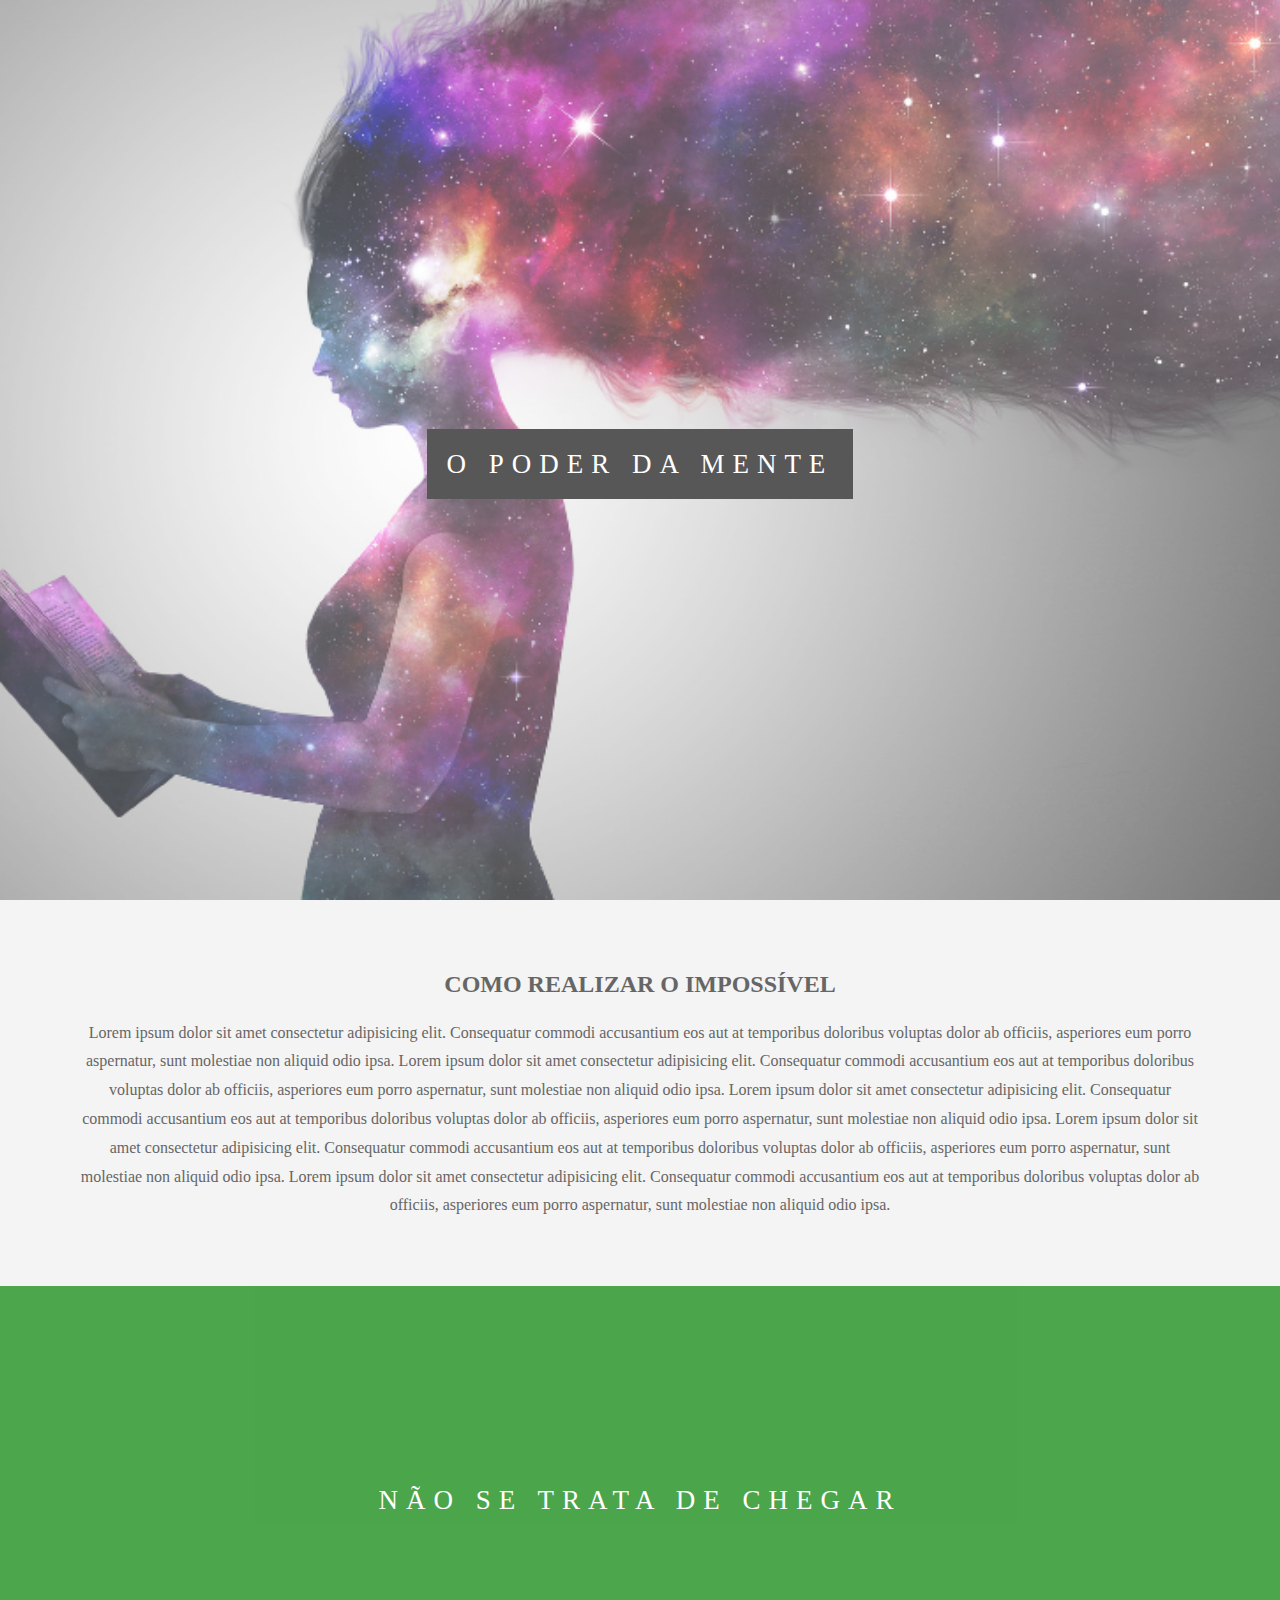
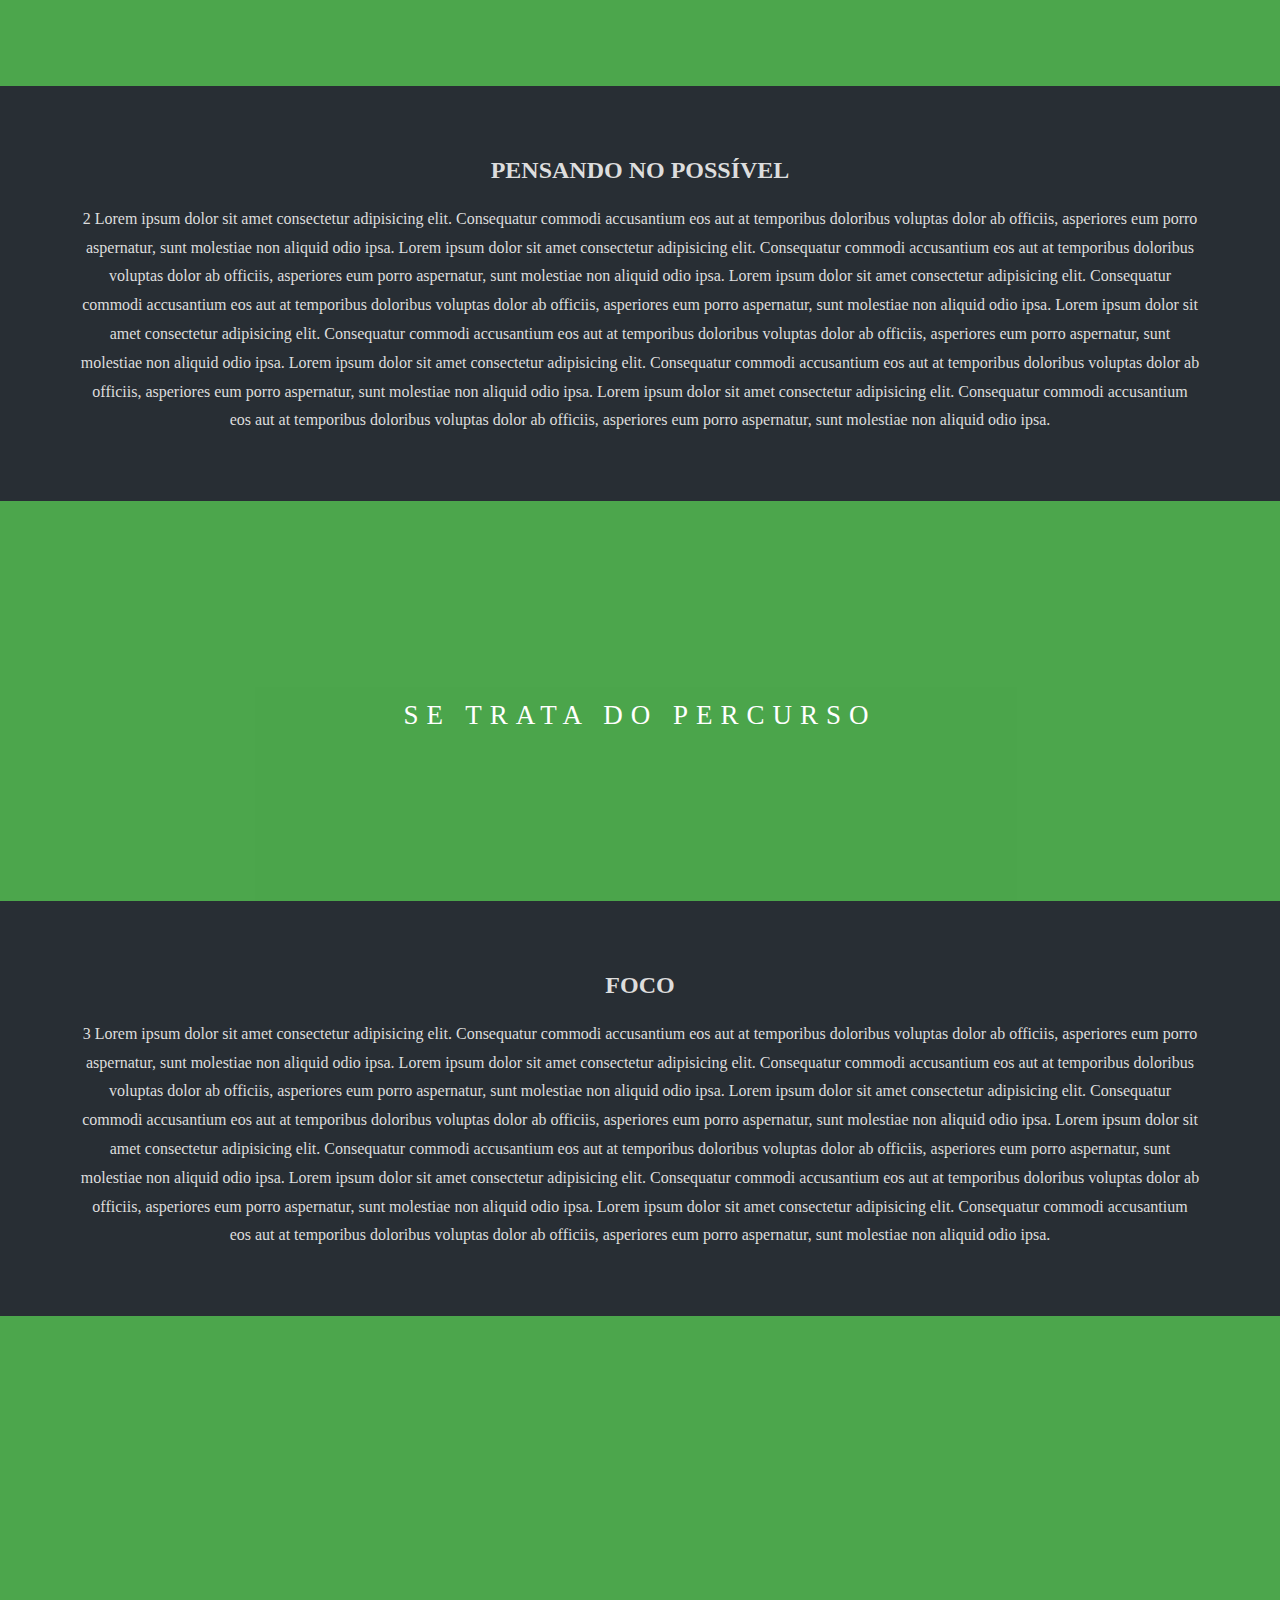
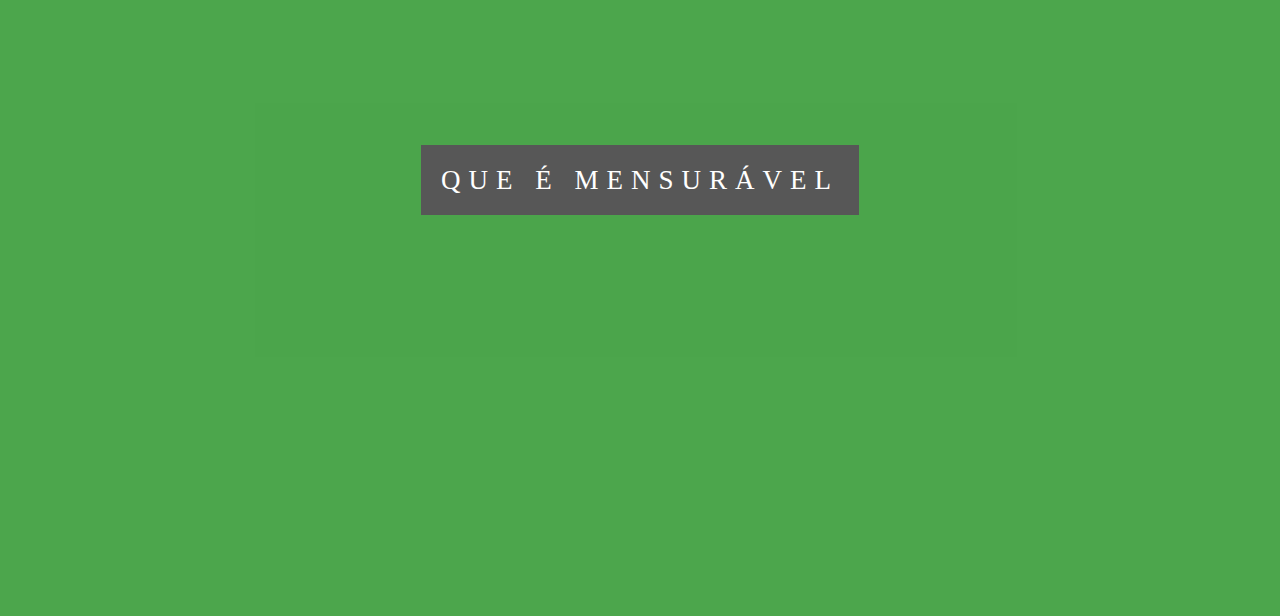
<file: index.html>
<!DOCTYPE html>
<html lang="en">
<head>
    <meta charset="UTF-8">
    <meta http-equiv="X-UA-Compatible" content="IE=edge">
    <meta name="viewport" content="width=device-width, initial-scale=1.0">
    <title>Parallax</title>

    <!-- CSS -->
    <link rel="stylesheet" href="/style.css">

</head>
<body>
   
        <div class="pimg1"> <!-- class="img1" -->
            <div class="ptext">  <!-- class="img-text1" -->
                <span class="border">  <!-- class="bordar" -->
                    O poder da mente
                </span>
                <!-- span  -->
            </div>
        </div>
        
        <section class="section section-light">
            
            <h2>COMO REALIZAR O IMPOSSÍVEL </h2>
            <p>
                Lorem ipsum dolor sit amet consectetur adipisicing elit. Consequatur commodi accusantium eos aut at temporibus doloribus voluptas dolor ab officiis, asperiores eum porro aspernatur, sunt molestiae non aliquid odio ipsa.
                Lorem ipsum dolor sit amet consectetur adipisicing elit. Consequatur commodi accusantium eos aut at temporibus doloribus voluptas dolor ab officiis, asperiores eum porro aspernatur, sunt molestiae non aliquid odio ipsa.
                Lorem ipsum dolor sit amet consectetur adipisicing elit. Consequatur commodi accusantium eos aut at temporibus doloribus voluptas dolor ab officiis, asperiores eum porro aspernatur, sunt molestiae non aliquid odio ipsa.
                Lorem ipsum dolor sit amet consectetur adipisicing elit. Consequatur commodi accusantium eos aut at temporibus doloribus voluptas dolor ab officiis, asperiores eum porro aspernatur, sunt molestiae non aliquid odio ipsa.
                Lorem ipsum dolor sit amet consectetur adipisicing elit. Consequatur commodi accusantium eos aut at temporibus doloribus voluptas dolor ab officiis, asperiores eum porro aspernatur, sunt molestiae non aliquid odio ipsa.
            </p>    
        </section>

        <div class="pimg2"> <!-- class="img1" -->
            <div class="ptext">  <!-- class="img-text1" -->
                <span class="border trans">  <!-- class="bordar" -->
                    NÃO SE TRATA DE CHEGAR 
                </span>
            </div>
        </div>

        <section class="section section-dark">
            <h2>PENSANDO NO POSSÍVEL</h2>
            <p>
                2 Lorem ipsum dolor sit amet consectetur adipisicing elit. Consequatur commodi accusantium eos aut at temporibus doloribus voluptas dolor ab officiis, asperiores eum porro aspernatur, sunt molestiae non aliquid odio ipsa.
                Lorem ipsum dolor sit amet consectetur adipisicing elit. Consequatur commodi accusantium eos aut at temporibus doloribus voluptas dolor ab officiis, asperiores eum porro aspernatur, sunt molestiae non aliquid odio ipsa.
                Lorem ipsum dolor sit amet consectetur adipisicing elit. Consequatur commodi accusantium eos aut at temporibus doloribus voluptas dolor ab officiis, asperiores eum porro aspernatur, sunt molestiae non aliquid odio ipsa.
                Lorem ipsum dolor sit amet consectetur adipisicing elit. Consequatur commodi accusantium eos aut at temporibus doloribus voluptas dolor ab officiis, asperiores eum porro aspernatur, sunt molestiae non aliquid odio ipsa.
                Lorem ipsum dolor sit amet consectetur adipisicing elit. Consequatur commodi accusantium eos aut at temporibus doloribus voluptas dolor ab officiis, asperiores eum porro aspernatur, sunt molestiae non aliquid odio ipsa.
                Lorem ipsum dolor sit amet consectetur adipisicing elit. Consequatur commodi accusantium eos aut at temporibus doloribus voluptas dolor ab officiis, asperiores eum porro aspernatur, sunt molestiae non aliquid odio ipsa.
            </p>    
        </section>

        <div class="pimg3"> <!-- class="img1" -->
            <div class="ptext">  <!-- class="img-text1" -->
                <span class="border trans">  <!-- class="bordar" -->
                    SE TRATA DO PERCURSO 
                </span>
            </div>
        </div>

        <section class="section section-dark">
            <h2>FOCO</h2>
            <p>
                3 Lorem ipsum dolor sit amet consectetur adipisicing elit. Consequatur commodi accusantium eos aut at temporibus doloribus voluptas dolor ab officiis, asperiores eum porro aspernatur, sunt molestiae non aliquid odio ipsa.
                Lorem ipsum dolor sit amet consectetur adipisicing elit. Consequatur commodi accusantium eos aut at temporibus doloribus voluptas dolor ab officiis, asperiores eum porro aspernatur, sunt molestiae non aliquid odio ipsa.
                Lorem ipsum dolor sit amet consectetur adipisicing elit. Consequatur commodi accusantium eos aut at temporibus doloribus voluptas dolor ab officiis, asperiores eum porro aspernatur, sunt molestiae non aliquid odio ipsa.
                Lorem ipsum dolor sit amet consectetur adipisicing elit. Consequatur commodi accusantium eos aut at temporibus doloribus voluptas dolor ab officiis, asperiores eum porro aspernatur, sunt molestiae non aliquid odio ipsa.
                Lorem ipsum dolor sit amet consectetur adipisicing elit. Consequatur commodi accusantium eos aut at temporibus doloribus voluptas dolor ab officiis, asperiores eum porro aspernatur, sunt molestiae non aliquid odio ipsa.
                Lorem ipsum dolor sit amet consectetur adipisicing elit. Consequatur commodi accusantium eos aut at temporibus doloribus voluptas dolor ab officiis, asperiores eum porro aspernatur, sunt molestiae non aliquid odio ipsa.
            </p>    
        </section>

        <div class="pimg1"> <!-- class="img1" -->
            <div class="ptext">  <!-- class="img-text1" -->
                <span class="border">  <!-- class="bordar" -->
                    QUE É MENSURÁVEL 
                </span>
            </div>
        </div>
    
</body>
</html>
</file>
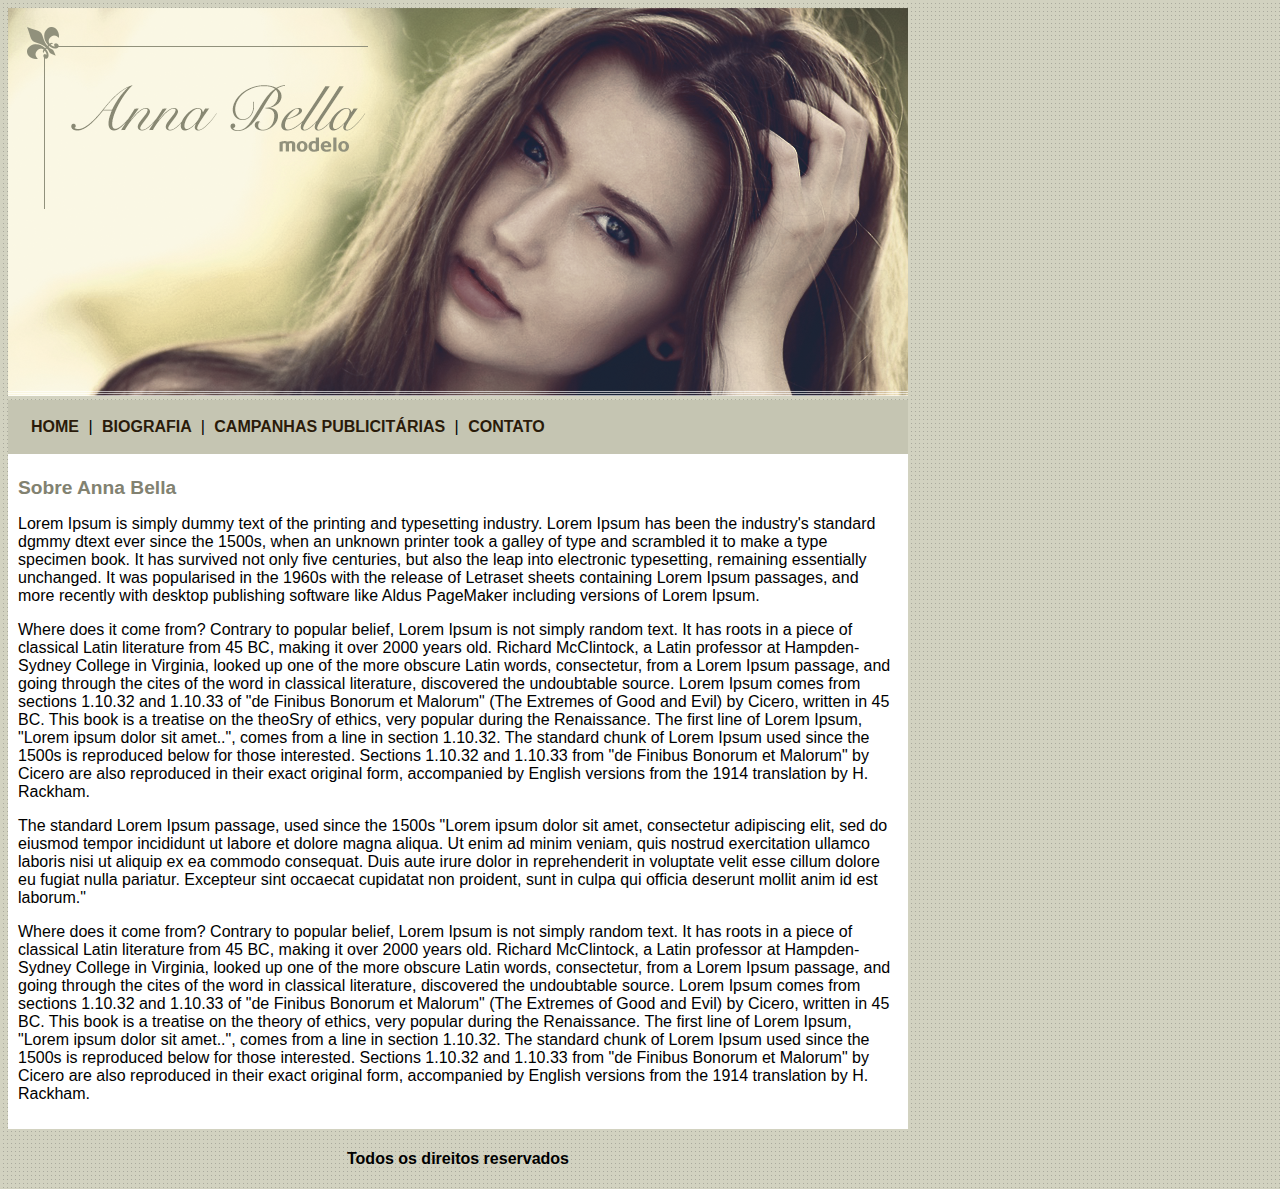
<file: Projeto Web 2_html5-css3/index.html>
<!DOCTYPE html>
<html>
<head>
	<meta charset="utf-8">
	<meta name="viewport" content="width=device-width, initial-scale=1">
	<title>Home</title>
	<link rel="stylesheet" type="text/css" href="style.css">
</head>
<body>
	<div id="principal">
		<div>
			<img src="img/capa.png">
		</div>
		<div id="home">	
			<a href="index.html"><span > HOME  </span></a>  |
			<a href="biografia.html"><span >	BIOGRAFIA  </span></a> |
			<a href="campanhaspublicitarias.html"><span >	CAMPANHAS PUBLICITÁRIAS </span></a> |
			<a href="contato.html"><span>	CONTATO </span></a>		
		</div>
		<div class="paragrafo1 ">
			<div class="espaco1">
				<h1 class="titulo1">Sobre Anna Bella</h1>
				
				<p >
					Lorem Ipsum is simply dummy text of the printing and typesetting industry. Lorem Ipsum has been the industry's standard dgmmy dtext ever since the 1500s, when an unknown printer took a galley of type and scrambled it to make a type specimen book. It has survived not only five centuries, but also the leap into electronic typesetting, remaining essentially unchanged. It was popularised in the 1960s with the release of Letraset sheets containing Lorem Ipsum passages, and more recently with desktop publishing software like Aldus PageMaker including versions of Lorem Ipsum.
				</p>
				<p>
					Where does it come from?
					Contrary to popular belief, Lorem Ipsum is not simply random text. It has roots in a piece of classical Latin literature from 45 BC, making it over 2000 years old. Richard McClintock, a Latin professor at Hampden-Sydney College in Virginia, looked up one of the more obscure Latin words, consectetur, from a Lorem Ipsum passage, and going through the cites of the word in classical literature, discovered the undoubtable source. Lorem Ipsum comes from sections 1.10.32 and 1.10.33 of "de Finibus Bonorum et Malorum" (The Extremes of Good and Evil) by Cicero, written in 45 BC. This book is a treatise on the theoSry of ethics, very popular during the Renaissance. The first line of Lorem Ipsum, "Lorem ipsum dolor sit amet..", comes from a line in section 1.10.32.

					The standard chunk of Lorem Ipsum used since the 1500s is reproduced below for those interested. Sections 1.10.32 and 1.10.33 from "de Finibus Bonorum et Malorum" by Cicero are also reproduced in their exact original form, accompanied by English versions from the 1914 translation by H. Rackham.
				</p>
				<p> 
					The standard Lorem Ipsum passage, used since the 1500s
					"Lorem ipsum dolor sit amet, consectetur adipiscing elit, sed do eiusmod tempor incididunt ut labore et dolore magna aliqua. Ut enim ad minim veniam, quis nostrud exercitation ullamco laboris nisi ut aliquip ex ea commodo consequat. Duis aute irure dolor in reprehenderit in voluptate velit esse cillum dolore eu fugiat nulla pariatur. Excepteur sint occaecat cupidatat non proident, sunt in culpa qui officia deserunt mollit anim id est laborum."
				</p>
				<p>
					Where does it come from?
					Contrary to popular belief, Lorem Ipsum is not simply random text. It has roots in a piece of classical Latin literature from 45 BC, making it over 2000 years old. Richard McClintock, a Latin professor at Hampden-Sydney College in Virginia, looked up one of the more obscure Latin words, consectetur, from a Lorem Ipsum passage, and going through the cites of the word in classical literature, discovered the undoubtable source. Lorem Ipsum comes from sections 1.10.32 and 1.10.33 of "de Finibus Bonorum et Malorum" (The Extremes of Good and Evil) by Cicero, written in 45 BC. This book is a treatise on the theory of ethics, very popular during the Renaissance. The first line of Lorem Ipsum, "Lorem ipsum dolor sit amet..", comes from a line in section 1.10.32.

					The standard chunk of Lorem Ipsum used since the 1500s is reproduced below for those interested. Sections 1.10.32 and 1.10.33 from "de Finibus Bonorum et Malorum" by Cicero are also reproduced in their exact original form, accompanied by English versions from the 1914 translation by H. Rackham.
				</p>
			</div>
		</div>
		<div id="rodape">
			<h4>Todos os direitos reservados</h4>
		</div>
	</div>
</body>
</html>
</file>
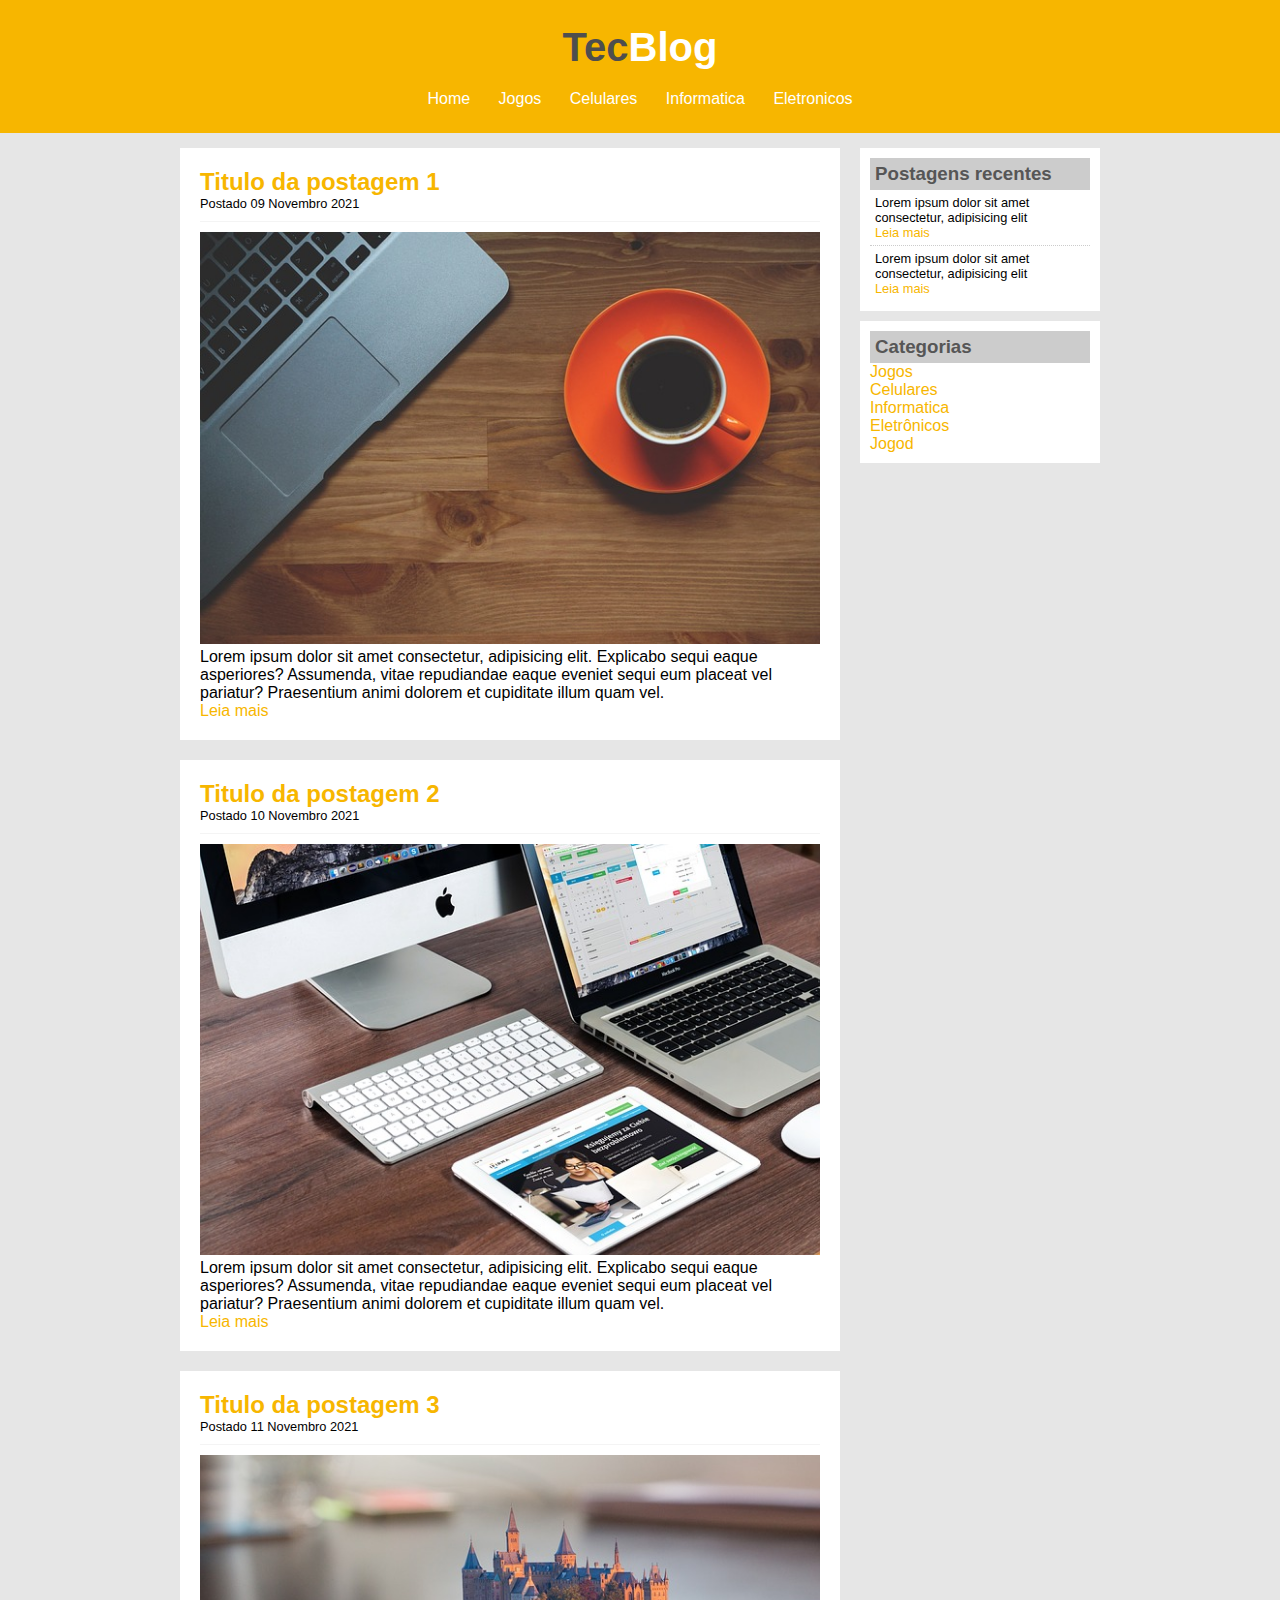
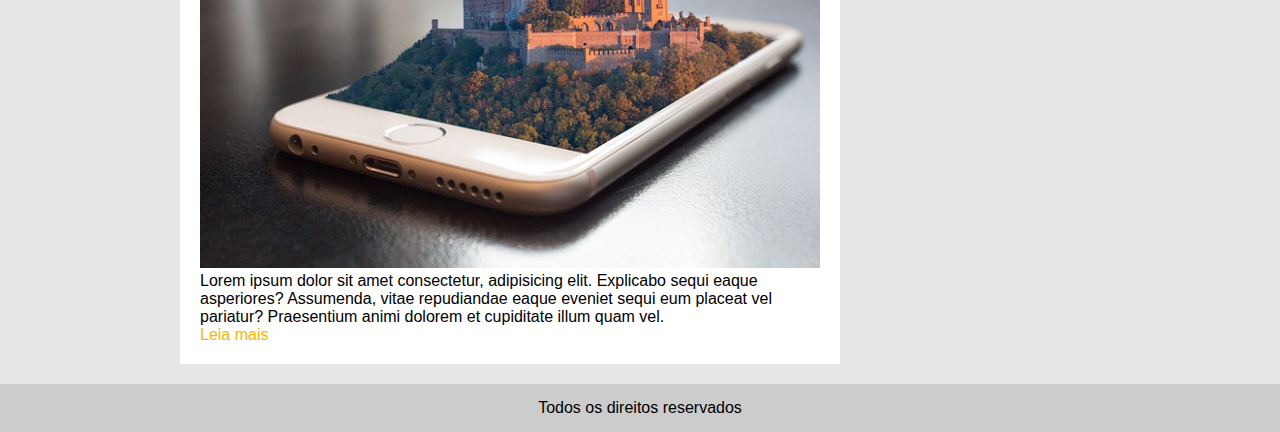
<file: Projeto Web 3_html5-css3/index.html>
<!DOCTYPE html>
<html lang="en">
<head>
    <meta charset="UTF-8">
    <meta http-equiv="X-UA-Compatible" content="IE=edge">
    <meta name="viewport" content="width=device-width, initial-scale=1.0">
    <title>Tec Blog - O nosso Blog de tecnologia</title>
    <link rel="stylesheet" href="css/style.css">
</head>
<body>
    <!-- CABEÇALHO -->
    <!-- Iniciou pela area do cabeçalho, logo em segui o logo -->
    <div id="area-cabecalho">
        <div id="area-logo">
            <h1>Tec<span class="branco">Blog</span></h1>
        </div>
        <!-- Para criar o MENU com os links -->
        <div id="area-menu">
            <a href="index.html">Home</a>
            <a href="jogos.html">Jogos</a>
            <a href="celulares.html">Celulares</a>
            <a href="informatica.html">Informatica</a>
            <a href="eletronicos.html">Eletronicos</a>
        </div>
    </div>
    <div id="area-principal">
        <!-- Separando a area de postagem com a de Menu lateral. -->
        <div id="area-postagens">
            <!-- INICIO postagem -->
            <div class="postagem-individual">
                <h2>Titulo da postagem 1</h2>
                <span class="data-postagem">Postado 09 Novembro 2021</span>
                <!-- A img está muito grande, e para ela não quebrar, vou definir um tamanho para ela com (width)  -->
                    <img width="620px" src="../Projeto Web 3_html5-css3/img/tecblog-img/img (1).jpg" alt="">
                    <p>
                        Lorem ipsum dolor sit amet consectetur, adipisicing elit. Explicabo sequi eaque asperiores? Assumenda, vitae repudiandae eaque eveniet sequi eum placeat vel pariatur? Praesentium animi dolorem et cupiditate illum quam vel.
                    </p>
                    <a href="#">Leia mais</a>
            </div>
            <!-- FIM postagem -->
             <!-- INICIO postagem -->
             <div class="postagem-individual">
                <h2>Titulo da postagem 2</h2>
                <span class="data-postagem">Postado 10 Novembro 2021</span>
                <!-- A img está muito grande, e para ela não quebrar, vou definir um tamanho para ela com (width)  -->
                    <img width="620px" src="../Projeto Web 3_html5-css3/img/tecblog-img/img (2).jpg" alt="">
                    <p>
                        Lorem ipsum dolor sit amet consectetur, adipisicing elit. Explicabo sequi eaque asperiores? Assumenda, vitae repudiandae eaque eveniet sequi eum placeat vel pariatur? Praesentium animi dolorem et cupiditate illum quam vel.
                    </p>
                    <a href="#">Leia mais</a>
            </div>
            <!-- FIM postagem -->
             <!-- INICIO postagem -->
             <div class="postagem-individual">
                <h2>Titulo da postagem 3</h2>
                <span class="data-postagem">Postado 11 Novembro 2021</span>
                <!-- A img está muito grande, e para ela não quebrar, vou definir um tamanho para ela com (width)  -->
                    <img width="620px" src="../Projeto Web 3_html5-css3/img/tecblog-img/img (3).jpg" alt="">
                    <p>
                        Lorem ipsum dolor sit amet consectetur, adipisicing elit. Explicabo sequi eaque asperiores? Assumenda, vitae repudiandae eaque eveniet sequi eum placeat vel pariatur? Praesentium animi dolorem et cupiditate illum quam vel.
                    </p>
                    <a href="#">Leia mais</a>
            </div>
            <!-- FIM postagem -->
        </div>
        <div id="area-lateral">

            <div class="conteudo-lateral">
                <h3>Postagens recentes</h3>
                <div class="postagem-lateral">
                    <p>Lorem ipsum dolor sit amet consectetur, adipisicing elit</p>
                    <a href="">Leia mais</a>
                </div>
                
                <div class="postagem-lateral" style="border-bottom: none;">
                    <p>Lorem ipsum dolor sit amet consectetur, adipisicing elit</p>
                    <a href="">Leia mais</a>
                </div>
            </div>

            <div class="conteudo-lateral">
                <h3>Categorias</h3>
                <lo>
                <li><a href="">Jogos</a></li>
                <li><a href="">Celulares</a>
                <li><a href="">Informatica</a>
                <li><a href="">Eletrônicos</a>
                <li><a href="">Jogod</a>
                </lo>
            </div>


        </div>
        <!-- Criando o RODAPE aqui , para que ele fique dentro da area principal. -->
        
    </div>
    <div id="rodape">
        Todos os direitos reservados
    </div>
</body>
</html>
</file>
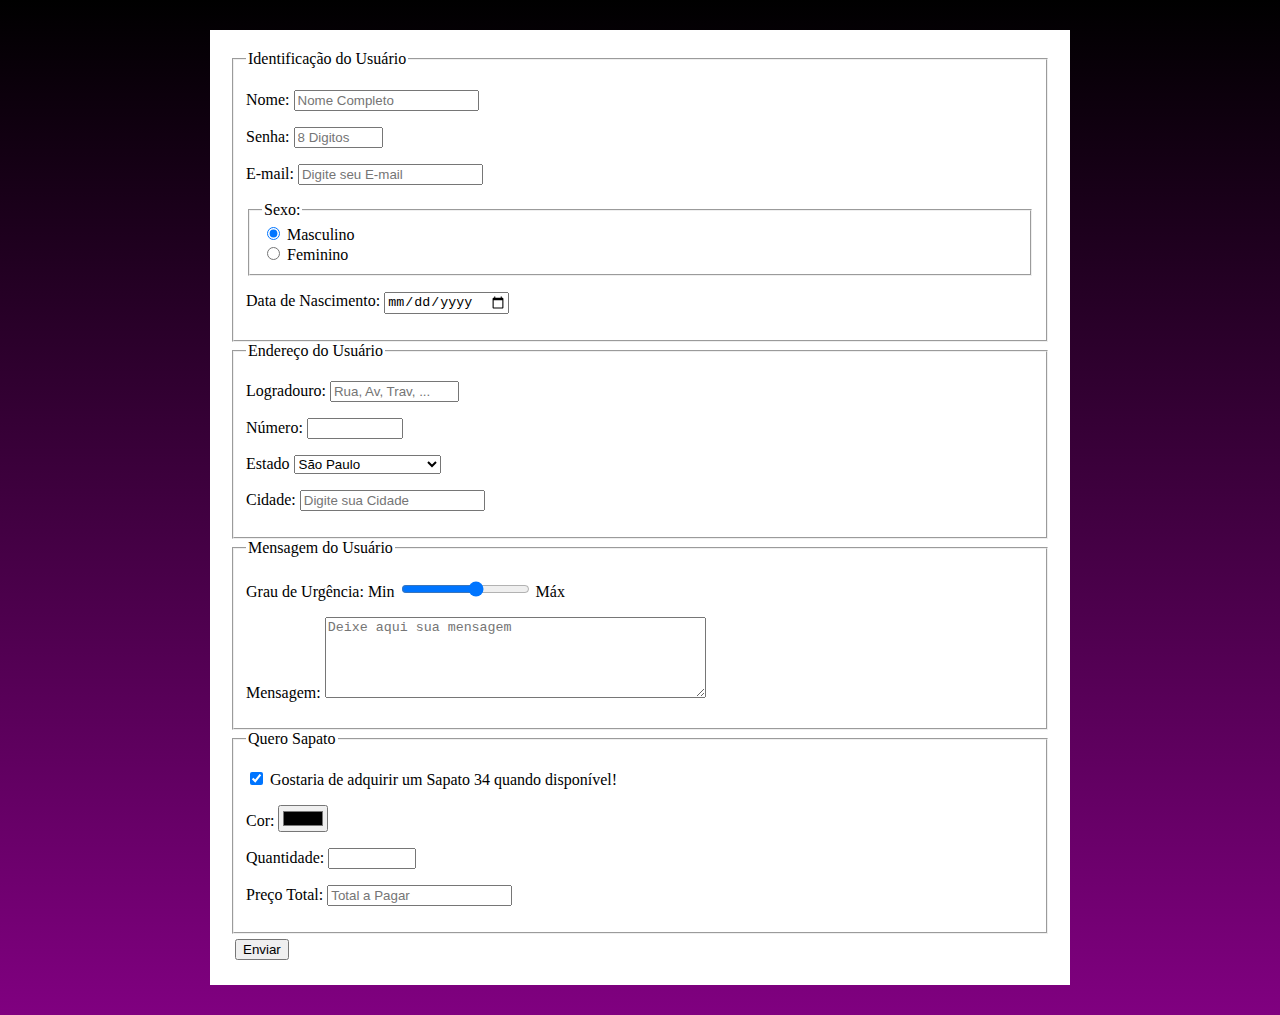
<file: Projeto Web 4_html5-puro/index.html>
<!DOCTYPE html>
<html lang="en">
<head>
    <meta charset="UTF-8">
    <meta http-equiv="X-UA-Compatible" content="IE=edge">
    <meta name="viewport" content="width=device-width, initial-scale=1.0">
    <title>Formulário - HTML5</title>
    <style>
        body{
            background-image: linear-gradient(to bottom, black, purple);
        }
        #fundo-formulario{
            background: #ffff;
            padding: 20px;
            width: 820px ;
            margin: 30px auto;
        }
        button{
            margin: 5px;
        }

    </style>
</head>
<body>
    <div id="fundo-formulario">
        <form method="post" id="formContato" action="mailto:mayara_b2k@hotmail.com" > 
        <!-- (form) Cria um formulário -->
        <!-- (method) Metodo do formulário -->
        <!-- ("post")O dado será enviado por pacote dentro da solicitação que foi realizada ao site -->
        <!-- (action)Para onde o dado será enviado -->
        <!-- ("mailto:contato@may.com")Todos os dados digitados peli visitante do site será enviado para o meu e-mail -->
            <fieldset id="usuario"><legend>Identificação do Usuário</legend>
            <!--(fieldset) Conjunto de campos. Terá uma borda  -->
            <!-- (legend)Cria o titulo para o fieldset -->
                <p> <label for="campoNome">Nome:</label> <input type="text" name="textNome" id="campoNome" size="20" maxlength="30" placeholder="Nome Completo" ></p>
                <!-- (label) Referenciar objetos ao seus IDs-->
                <!-- (for)Aponta para o ID do input -->
                <!-- (input)Cria o campo do fomulário, uma caixa -->
                <!-- (type)Indica que tipo será o campo do imput do formalário -->
                <!-- (type="text")O campo será uma Caixa de texto-->
                <!-- (name)Nome do CAMPO do formulário -->
                <!-- (maxlength)Quantidade de caractere que vai aceitar -->
                <!-- (size)quantidade de caracteres que vão aparecer -->
                <!-- (placeholder)Dá uma dica do que o usuario deve escrever -->
                <p> <label for="campoSenha">Senha:</label> <input type="password" name="textSenha" id="campoSenha" size="8" maxlength="8" placeholder="8 Digitos"> </p>
                <!-- (type="password")Indicado que esse campo será de tipo senha -->
                <p> <label for="campoEmail">E-mail:</label> <input type="email" name="textEmail" id="campoEmail" size="20" maxlength="40" placeholder="Digite seu E-mail" > </p>
                <fieldset id="sexo"><legend>Sexo:</legend>
                        <input type="radio" name="textSexo" id="campoMasc" checked> <label for="campoMasc">Masculino</label><br>
                        <input type="radio" name="textSexo" id="campoFem"> <label for="campoFem">Feminino</label>
                        <!-- (checked)Deixa o elemento sempre marcado -->
                        <!-- (type="radio")Indica escolha, campo de bolinha -->
                        
                </fieldset>
                <p> <label for="campoNascimento"> Data de Nascimento:</label> <input type="date" name="textNascimento" id="campoNascimento" size="" maxlength="" placeholder="">  </p>
                <!-- (type="date")indica data, o calendario -->
            </fieldset>    

            <fieldset id="endereco"><legend>Endereço do Usuário</legend>
                    <p><label for="campoRua"> Logradouro:</label> <input type="text" name="textRua" id="campoRua" size="13" maxlength="80" placeholder="Rua, Av, Trav, ..."></p>
                    <p></p><label for="campoNumero">Número:</label> <input type="number" name="textNumero" id="campoNumero" min="0" max="9999999" size="" maxlength="" placeholder=""> </p>
                    <!-- (min)Minimo valor que será aceito -->
                    <!-- (max)Maximo valor que será aceito -->
                    <p><label for="campoEstado">Estado</label> 
                    <select name="textEstado" id="campoEstado">
                        <optgroup label="Região Sudeste"><option value="RJ">Rio de Janeiro</option>
                        <!-- (optgroup)Seleciona em grupo -->
                            <option selected value="SP">São Paulo</option>
                            <option value="MG">Minas Gerais</option>
                        </optgroup>
                        <optgroup label="Região Sul">
                            <option value="PR">Paraná</option>
                            <option value="SC">Santa Catarina</option>
                            <option value="RS">Rio Grande do Sul</option>
                        </optgroup>
                    </select></p>
                    <!-- (select)Vai criar caixa combinadas, objeto para seleção de estaodo  -->
                    <!-- (option)tras caixa de opções -->
                    <p><label for="campoCidade">Cidade:</label> <input type="text" name="textCidade" id="campoCidade" size="20" maxlength="40" placeholder="Digite sua Cidade" list="cidades"> </p>
                    <datalist id="cidades">
                    <!-- (list) sistema de auto complemto, tras visivelmente as opções a baixo -->
                    <!-- (datalist) Tras a lista de opções a baixo, para que o usuario não precise digitar o valor. -->
                        <option value="Rio de Janeiro"></option>
                        <option value="Nova Iguaçu"></option>
                        <option value="Niterói"></option>
                        <option value="Belford Roxo"></option>
                    </datalist>
            </fieldset>

            <fieldset id="mensagem"><legend>Mensagem do Usuário</legend>
                    <p><label for="campoUrg">Grau de Urgência:</label> Min <input type="range" name="textUrg" id="campoUrg" min="0" max="10" step="2"> Máx </p>
                    <!-- (range)Objeto que arrasta p/ esquerda e direita -->
                    <!-- (step)Qual salto que vai ocorrer entre um valor e outro -->
                    <p><label for="campoMsg">Mensagem:</label> <textarea name="textMsg" id="campoMsg" cols="45" rows="5" placeholder="Deixe aqui sua mensagem"></textarea> </p>
                    <!-- (textarea)objeto de caixa de texto maior -->
                    <!-- (cols)Quantidade de colunas que será exibido -->
                    <!-- (row)quantidade de linhas -->
            </fieldset>

            <fieldset id="pedido"><legend>Quero Sapato</legend>
                    <p><input type="checkbox" name="textPed" id="campoPed" checked>
                    Gostaria de adquirir um Sapato 34 quando disponível!</p>
                    <!-- (checkbox)Marca o conteúdo-->
                    <p><label for="campoCor">Cor:</label> <input type="color" name="textCor" id="campoCor" > </p>
                    <p><label for="campoQtdd">Quantidade:</label> <input type="number" name="textQntdd" id="campoQtdd" min="0" max="999999"> </p>
                    <p><label for="campoPrecot">Preço Total:</label> <input type="text" name="textPrecot" id="campoPrecot" placeholder="Total a Pagar" readonly> </p>
                    <!-- (readonly)Não deixa entrar valor -->
            </fieldset> 
            
            <button type="submit">Enviar</button>
            
        </form>
    </div>
</body>
</html>
</file>
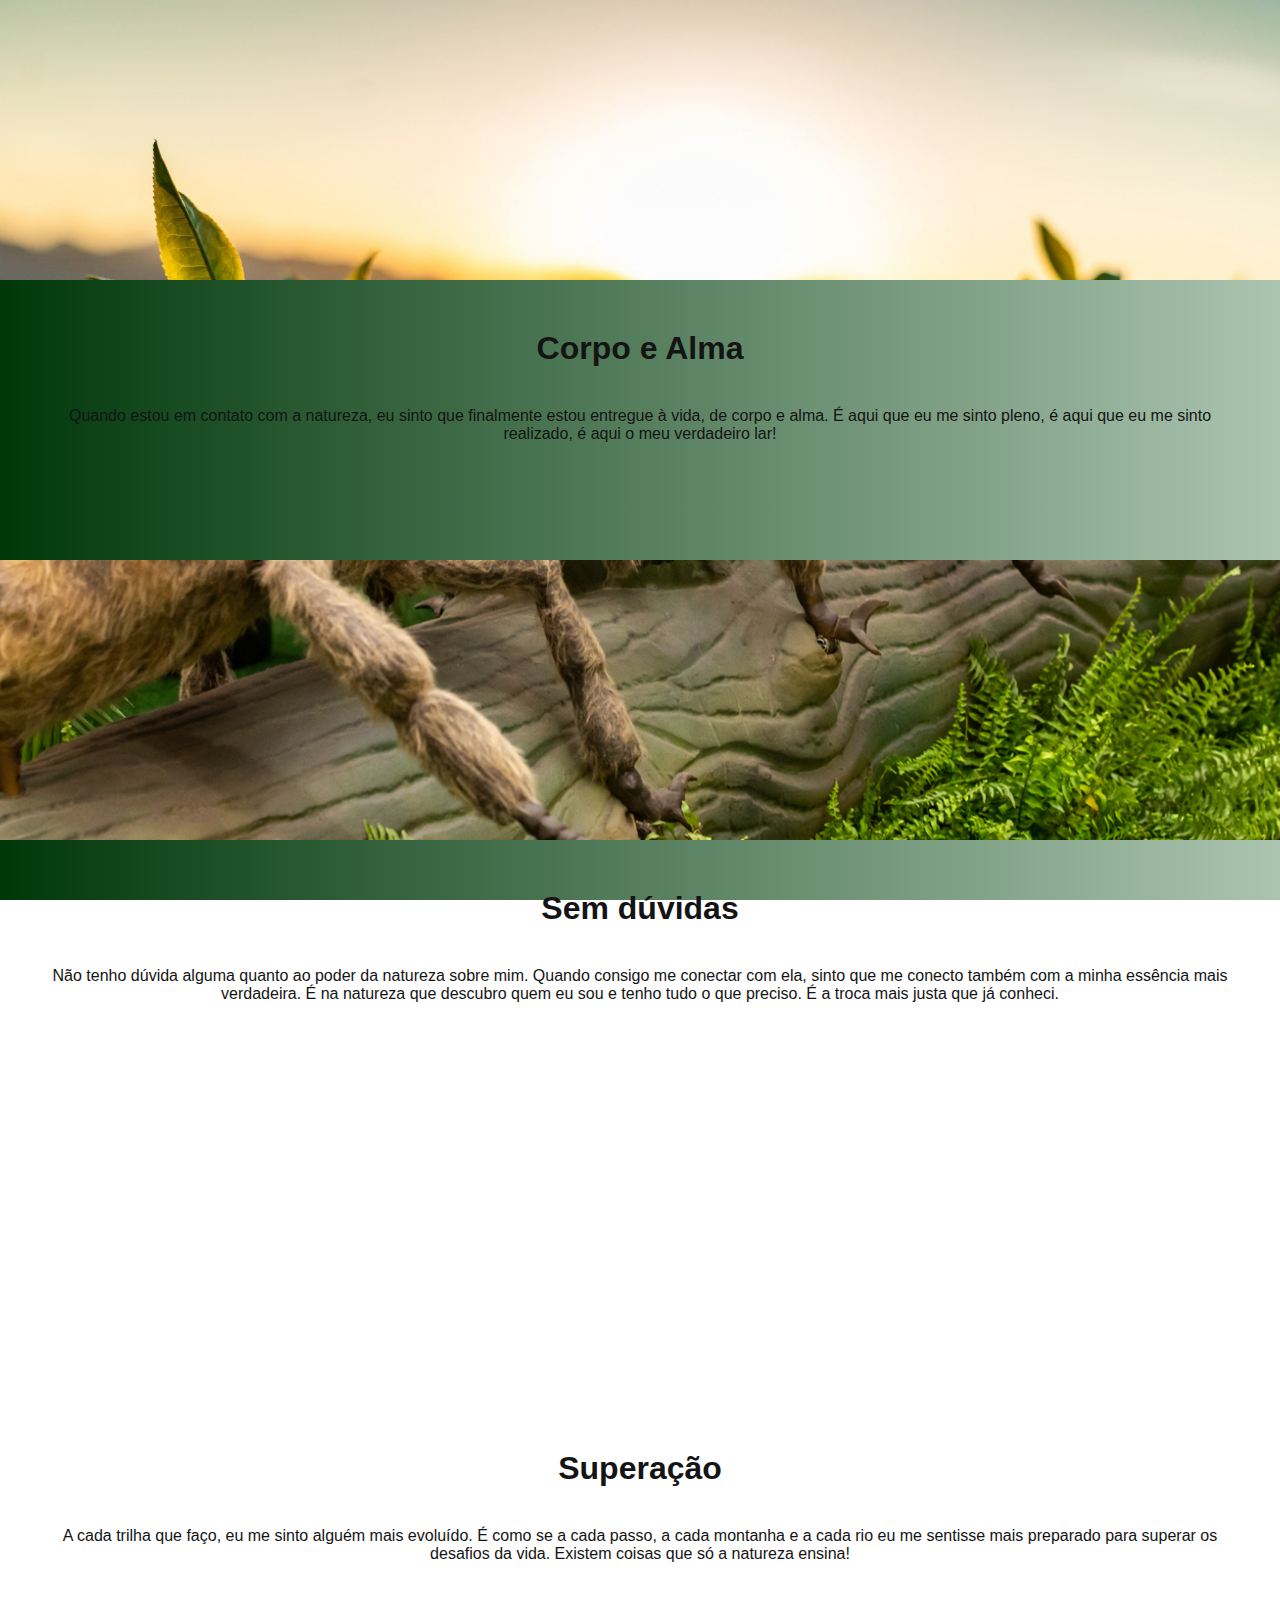
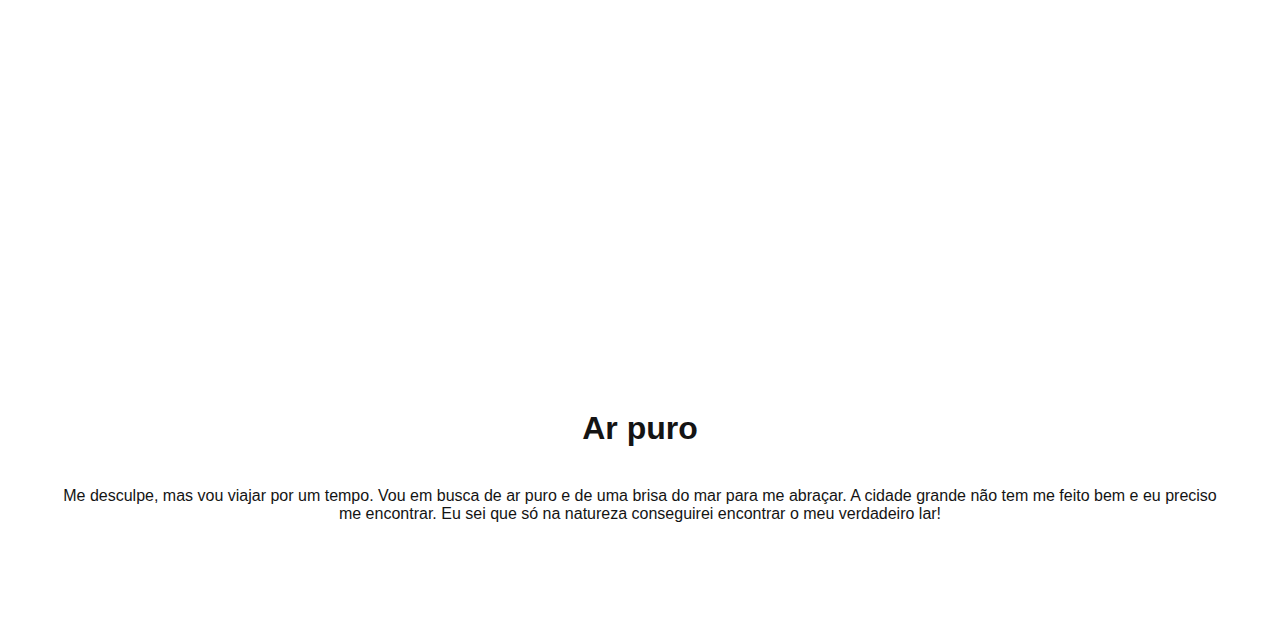
<file: Projeto Web 5_html5-puro/index.html>
<!DOCTYPE html>
<html lang="pt-br">
<head>
    <meta charset="UTF-8">
    <meta http-equiv="X-UA-Compatible" content="IE=edge">
    <meta name="viewport" content="width=device-width, initial-scale=1.0">
    <title>Efeito Parallax</title>
<link rel="stylesheet" href="style.css"></head>
<body>
    <section></section>
    <section>
        <h1> Corpo e Alma</h1>
        <p>Quando estou em contato com a natureza, eu sinto que finalmente estou entregue à vida, de corpo e alma. É aqui que eu me sinto pleno, é aqui que eu me sinto realizado, é aqui o meu verdadeiro lar!</p>
    </section>
    <section></section>
    <section>
        <h1>Sem dúvidas</h1>
        <p>Não tenho dúvida alguma quanto ao poder da natureza sobre mim. Quando consigo me conectar com ela, sinto que me conecto também com a minha essência mais verdadeira. É na natureza que descubro quem eu sou e tenho tudo o que preciso. É a troca mais justa que já conheci.</p>
    </section>
    <section></section>
    <section>
        <h1>Superação</h1>
        <p>A cada trilha que faço, eu me sinto alguém mais evoluído. É como se a cada passo, a cada montanha e a cada rio eu me sentisse mais preparado para superar os desafios da vida. Existem coisas que só a natureza ensina!</p>
    </section>
    <section></section>
    <section>
        <h1>Ar puro</h1>
        <p>Me desculpe, mas vou viajar por um tempo. Vou em busca de ar puro e de uma brisa do mar para me abraçar. A cidade grande não tem me feito bem e eu preciso me encontrar. Eu sei que só na natureza conseguirei encontrar o meu verdadeiro lar!</p>
    </section>
</body>
</html>
</file>
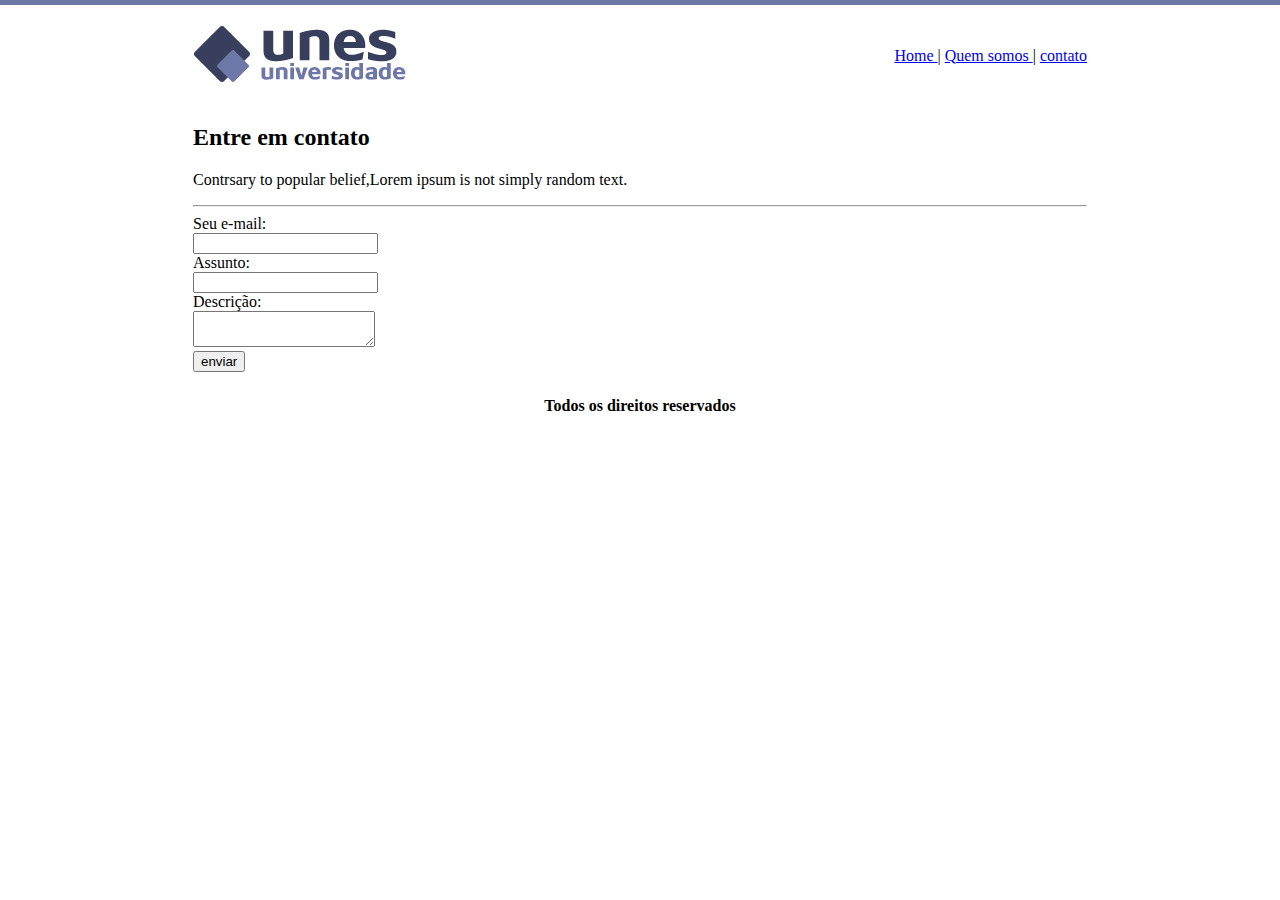
<file: contato.html>
<!doctype html>

<html>
	<head> 
		<title>UNES - Contato</title>
		<meta charset="utf-8">
	</head>
	<body background="img/fundo2.png">

		<table border="0" width="900" align="center" >
			<tr>
				<td height="89"> <img src="img/logo.png"> </td>
				<td align="right">
					<a href="index.html">Home </a> |
					<a href="quem-somos.html">Quem somos </a> |
					<a href="contato.html">contato</a> 
				</td>
			</tr>
			<tr>
				<td colspan="2">
					<h2>Entre em contato</h2>
					<p>
						Contrsary to popular belief,Lorem ipsum is not simply random text. 
					</p>
					<hr>

					<form>
						Seu e-mail:<br>
						<input type="text" name="email"><br>

						Assunto:<br>
						<input type="text" name="assunto"><br>

						Descrição:<br>
						<textarea></textarea><br>
						<input type="submit" value="enviar">
					</form>
				</td>
			</tr>
			
			<tr>
				<td colspan="2" align="center">
					<h4>
						Todos os direitos reservados
					</h4>
				</td>
			</tr>
		</table>
	</body>
</html>
</file>
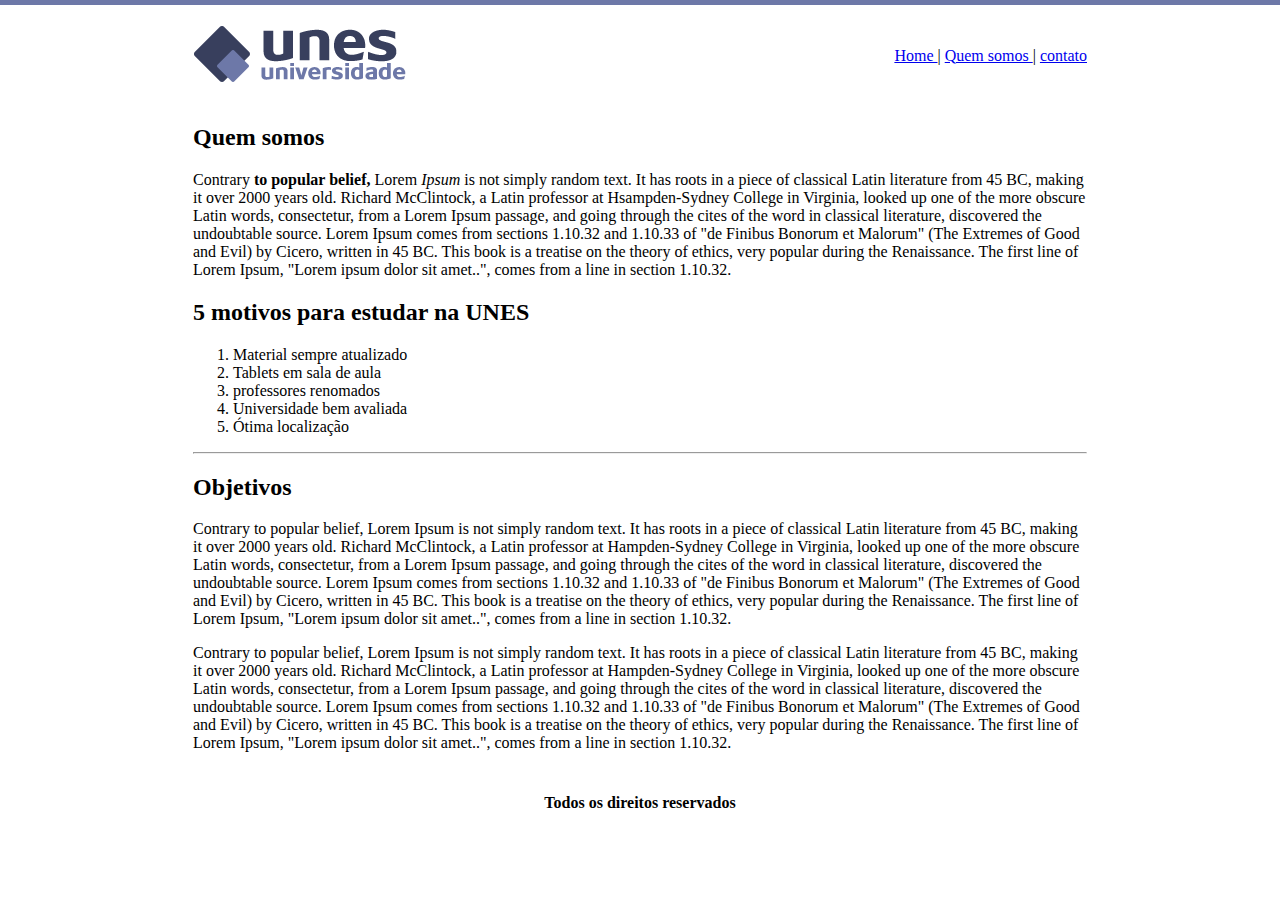
<file: quem-somos.html>
<!-- A estrutura basica da pagina com html acompanha o <!doctype html, que indica qual versão estamos utilizando. O <html> que vai marcar toda a estrutra da pagina com o html. O <head> que significa a cabeça da pagina onde indica para o navegador o que ele deve mostrar ou validar. Dentro desse head tem o <title> que é o titulo da pagina que será exibido na barra de navegação. E o <meta> acompanhado do charser que ajusta as pontuações da pagina. E logo depois vem o <body> Que vai mostrar para o usuario oq estiver escrito nele.  -->
<!doctype html>

<html>
	<head> 
		<title>UNES - Quem somos</title>
		<meta charset="utf-8">
	</head>
	<body background="img/fundo2.png">

		<table border="0" width="900" align="center" >
			<tr>
				<td height="89"> <img src="img/logo.png"> </td>
				<td align="right">
					<a href="index.html">Home </a> |
					<a href="quem-somos.html">Quem somos </a> |
					<a href="contato.html">contato</a> 
				</td>
			</tr>

			

			<tr>
				<td colspan="2">
					<h2>Quem somos</h2>
					<p>
						Contrary <strong>to popular belief,</strong> Lorem <em>Ipsum</em> is not simply random text. It has roots in a piece of classical Latin literature from 45 BC, making it over 2000 years old. Richard McClintock, a Latin professor at Hsampden-Sydney College in Virginia, looked up one of the more obscure Latin words, consectetur, from a Lorem Ipsum passage, and going through the cites of the word in classical literature, discovered the undoubtable source. Lorem Ipsum comes from sections 1.10.32 and 1.10.33 of "de Finibus Bonorum et Malorum" (The Extremes of Good and Evil) by Cicero, written in 45 BC. This book is a treatise on the theory of ethics, very popular during the Renaissance. The first line of Lorem Ipsum, "Lorem ipsum dolor sit amet..", comes from a line in section 1.10.32.
					</p>

					<h2>5 motivos para estudar na UNES</h2>
					<ol>
						<li>Material sempre atualizado</li>
						<li>Tablets em sala de aula</li>
						<li>professores renomados</li>
						<li>Universidade bem avaliada</li>
						<li>Ótima localização</li>
					</ol>
					<hr>

					<h2>Objetivos</h2>
					<p>
						Contrary to popular belief, Lorem Ipsum is not simply random text. It has roots in a piece of classical Latin literature from 45 BC, making it over 2000 years old. Richard McClintock, a Latin professor at Hampden-Sydney College in Virginia, looked up one of the more obscure Latin words, consectetur, from a Lorem Ipsum passage, and going through the cites of the word in classical literature, discovered the undoubtable source. Lorem Ipsum comes from sections 1.10.32 and 1.10.33 of "de Finibus Bonorum et Malorum" (The Extremes of Good and Evil) by Cicero, written in 45 BC. This book is a treatise on the theory of ethics, very popular during the Renaissance. The first line of Lorem Ipsum, "Lorem ipsum dolor sit amet..", comes from a line in section 1.10.32.
					</p>


					<p>
						Contrary to popular belief, Lorem Ipsum is not simply random text. It has roots in a piece of classical Latin literature from 45 BC, making it over 2000 years old. Richard McClintock, a Latin professor at Hampden-Sydney College in Virginia, looked up one of the more obscure Latin words, consectetur, from a Lorem Ipsum passage, and going through the cites of the word in classical literature, discovered the undoubtable source. Lorem Ipsum comes from sections 1.10.32 and 1.10.33 of "de Finibus Bonorum et Malorum" (The Extremes of Good and Evil) by Cicero, written in 45 BC. This book is a treatise on the theory of ethics, very popular during the Renaissance. The first line of Lorem Ipsum, "Lorem ipsum dolor sit amet..", comes from a line in section 1.10.32.
					</p>

				</td>
			</tr>

			<tr>
				<td colspan="2" align="center">
					<h4>
						Todos os direitos reservados
					</h4>
				</td>
			</tr>
		</table>

	</body>
</html>
</file>
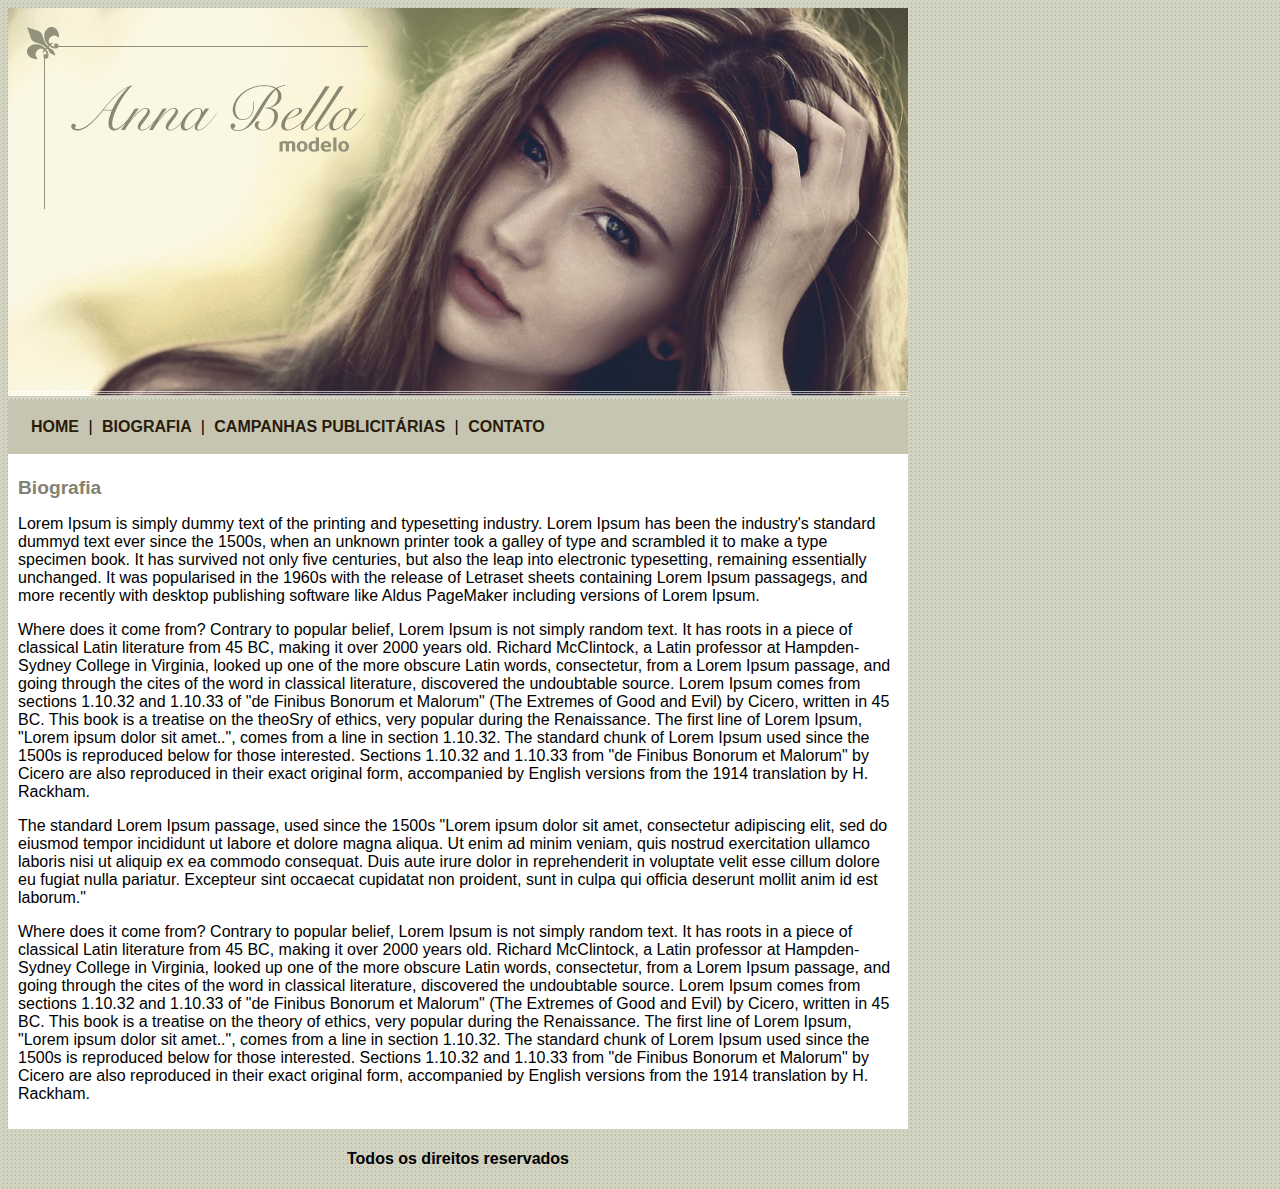
<file: Projeto Web 2_html5-css3/biografia.html>
<!DOCTYPE html>
<html>
<head>
	<meta charset="utf-8">
	<meta name="viewport" content="width=device-width, initial-scale=1">
	<title>home</title>
	<link rel="stylesheet" type="text/css" href="style.css">
</head>
<body>
	<div id="principal">
		<div>
			<img src="img/capa.png">
		</div>
		<div id="home">	
			<a href="index.html"><span class="posicao"> HOME  </span></a>  |
			<a href=""><span class="posicao">	BIOGRAFIA  </span></a> |
			<a href="campanhaspublicitarias.html"><span class="posicao">	CAMPANHAS PUBLICITÁRIAS </span></a> |
			<a href="contato.html"><span class="posicao">	CONTATO </span></a>		
		</div>
		<div class="paragrafo1 ">
			<div class="espaco1">
				<h1 class="titulo1">Biografia</h1>
				
				<p >
					Lorem Ipsum is simply dummy text of the printing and typesetting industry. Lorem Ipsum has been the industry's standard dummyd text ever since the 1500s, when an unknown printer took a galley of type and scrambled it to make a type specimen book. It has survived not only five centuries, but also the leap into electronic typesetting, remaining essentially unchanged. It was popularised in the 1960s with the release of Letraset sheets containing Lorem Ipsum passagegs, and more recently with desktop publishing software like Aldus PageMaker including versions of Lorem Ipsum.
				</p>
				<p>
					Where does it come from?
					Contrary to popular belief, Lorem Ipsum is not simply random text. It has roots in a piece of classical Latin literature from 45 BC, making it over 2000 years old. Richard McClintock, a Latin professor at Hampden-Sydney College in Virginia, looked up one of the more obscure Latin words, consectetur, from a Lorem Ipsum passage, and going through the cites of the word in classical literature, discovered the undoubtable source. Lorem Ipsum comes from sections 1.10.32 and 1.10.33 of "de Finibus Bonorum et Malorum" (The Extremes of Good and Evil) by Cicero, written in 45 BC. This book is a treatise on the theoSry of ethics, very popular during the Renaissance. The first line of Lorem Ipsum, "Lorem ipsum dolor sit amet..", comes from a line in section 1.10.32.

					The standard chunk of Lorem Ipsum used since the 1500s is reproduced below for those interested. Sections 1.10.32 and 1.10.33 from "de Finibus Bonorum et Malorum" by Cicero are also reproduced in their exact original form, accompanied by English versions from the 1914 translation by H. Rackham.
				</p>
				<p> 
					The standard Lorem Ipsum passage, used since the 1500s
					"Lorem ipsum dolor sit amet, consectetur adipiscing elit, sed do eiusmod tempor incididunt ut labore et dolore magna aliqua. Ut enim ad minim veniam, quis nostrud exercitation ullamco laboris nisi ut aliquip ex ea commodo consequat. Duis aute irure dolor in reprehenderit in voluptate velit esse cillum dolore eu fugiat nulla pariatur. Excepteur sint occaecat cupidatat non proident, sunt in culpa qui officia deserunt mollit anim id est laborum."
				</p>
				<p>
					Where does it come from?
					Contrary to popular belief, Lorem Ipsum is not simply random text. It has roots in a piece of classical Latin literature from 45 BC, making it over 2000 years old. Richard McClintock, a Latin professor at Hampden-Sydney College in Virginia, looked up one of the more obscure Latin words, consectetur, from a Lorem Ipsum passage, and going through the cites of the word in classical literature, discovered the undoubtable source. Lorem Ipsum comes from sections 1.10.32 and 1.10.33 of "de Finibus Bonorum et Malorum" (The Extremes of Good and Evil) by Cicero, written in 45 BC. This book is a treatise on the theory of ethics, very popular during the Renaissance. The first line of Lorem Ipsum, "Lorem ipsum dolor sit amet..", comes from a line in section 1.10.32.

					The standard chunk of Lorem Ipsum used since the 1500s is reproduced below for those interested. Sections 1.10.32 and 1.10.33 from "de Finibus Bonorum et Malorum" by Cicero are also reproduced in their exact original form, accompanied by English versions from the 1914 translation by H. Rackham.
				</p>
			</div>
		</div>
		<div id="rodape">
			<h4>Todos os direitos reservados</h4>
		</div>
	</div>	
</body>
</html>
</file>
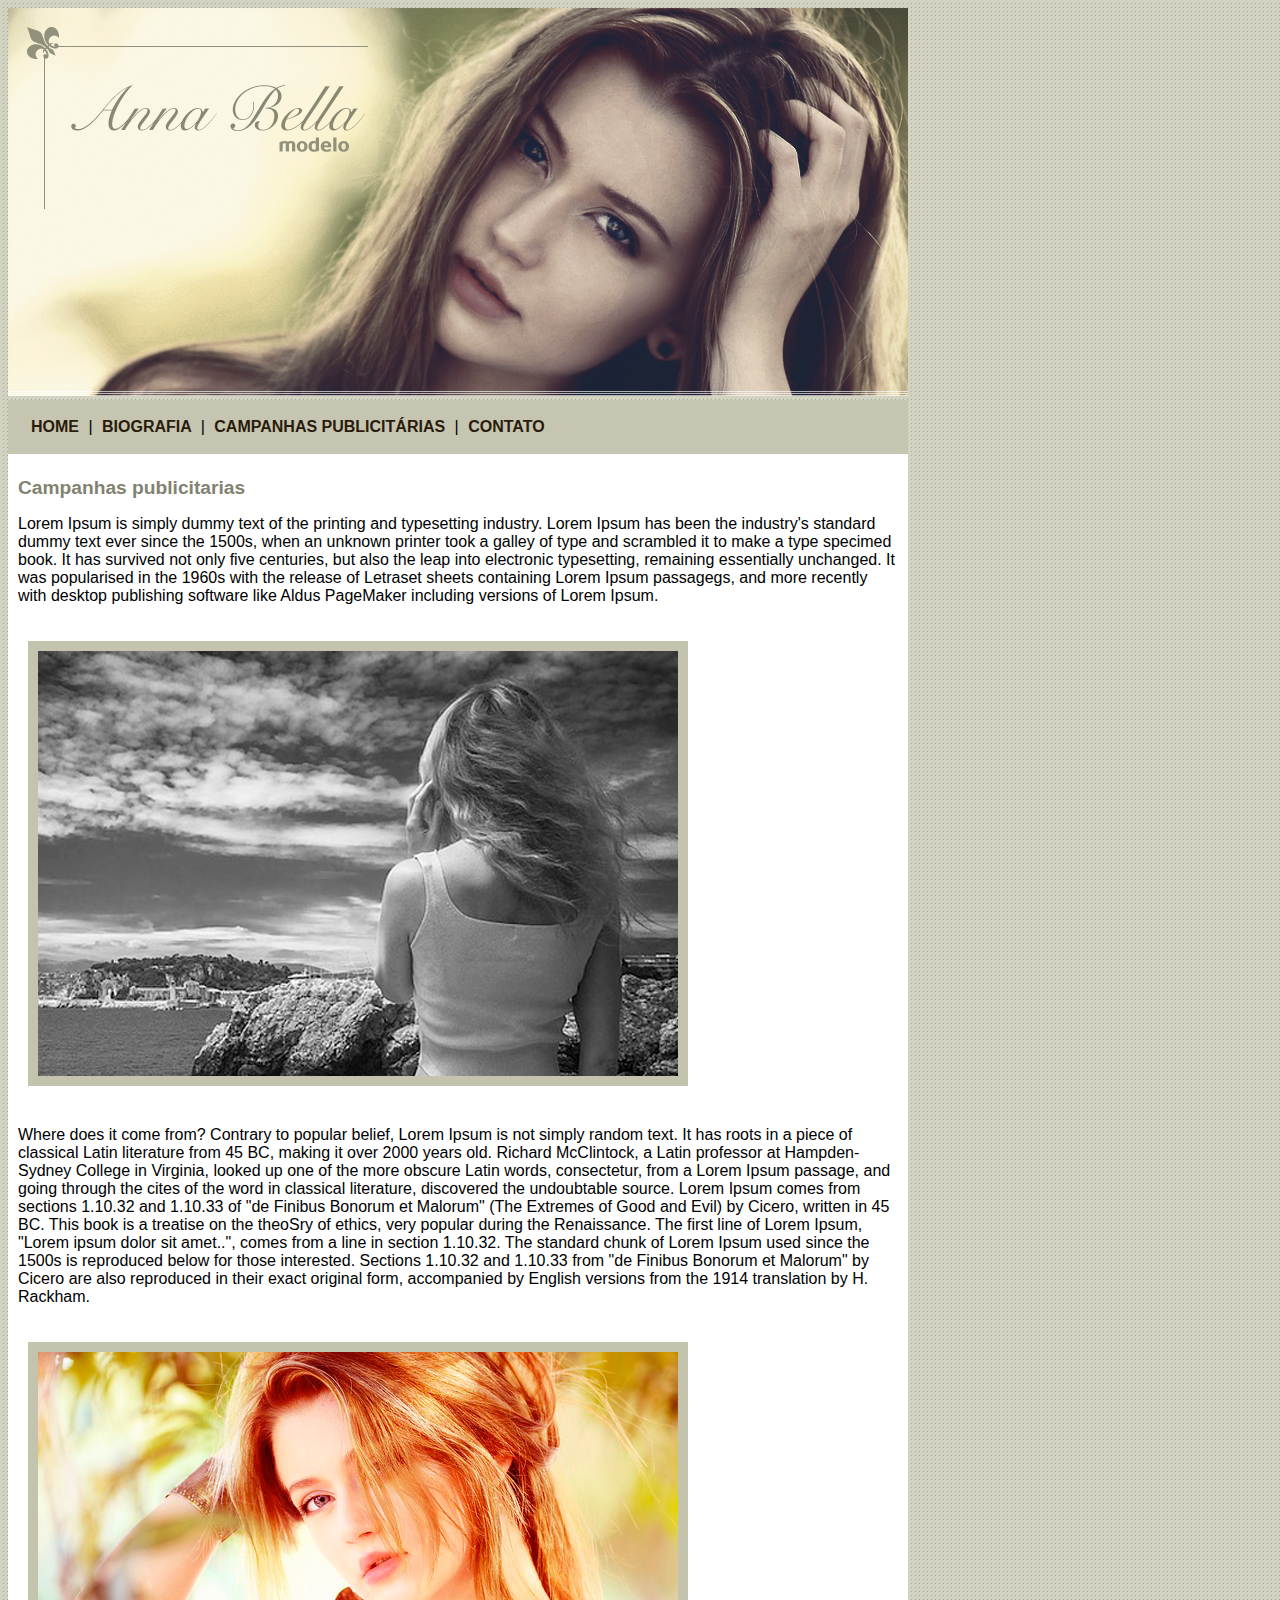
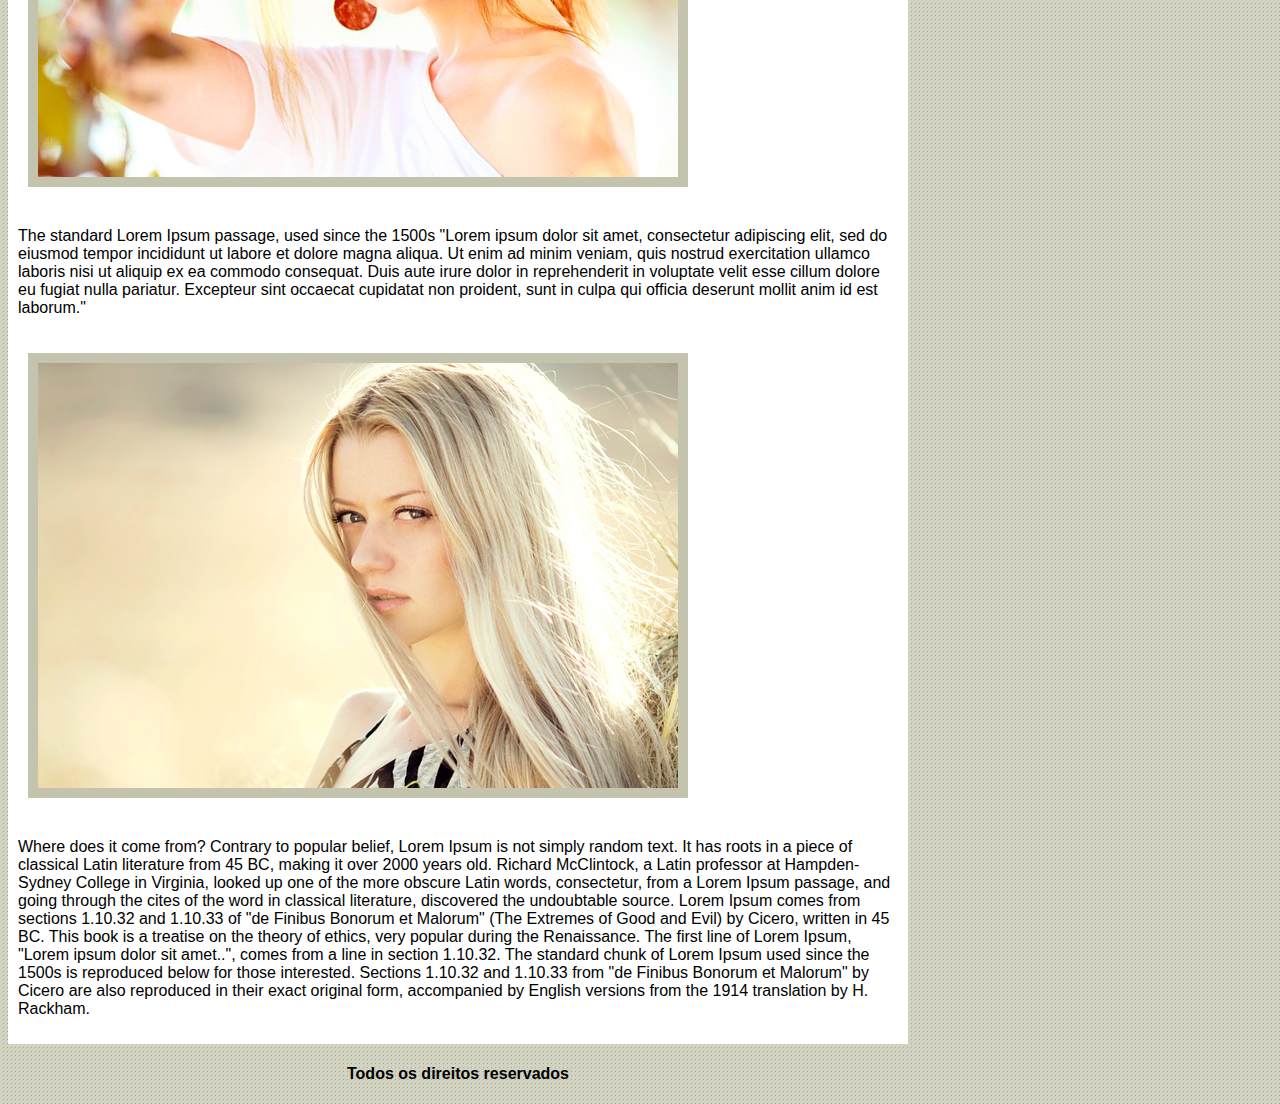
<file: Projeto Web 2_html5-css3/campanhaspublicitarias.html>
<!DOCTYPE html>
<html>
<head>
	<meta charset="utf-8">
	<meta name="viewport" content="width=device-width, initial-scale=1">
	<title>home</title>
	<link rel="stylesheet" type="text/css" href="style.css">
</head>
<body>
	<div id="principal">
		<div>
			<img src="img/capa.png">
		</div>
		<div id="home">	
			<a href="index.html"><span class="posicao"> HOME  </span></a>  |
			<a href="biografia.html"><span class="posicao">	BIOGRAFIA  </span></a> |
			<a href="#"><span class="posicao">	CAMPANHAS PUBLICITÁRIAS </span></a> |
			<a href="contato.html"><span class="posicao">	CONTATO </span></a>		
		</div>
		<div class="paragrafo1 ">
			<div class="espaco1">
				<h1 class="titulo1">Campanhas publicitarias</h1>
				
				<p >
					Lorem Ipsum is simply dummy text of the printing and typesetting industry. Lorem Ipsum has been the industry's standard dummy text ever since the 1500s, when an unknown printer took a galley of type and scrambled it to make a type specimed book. It has survived not only five centuries, but also the leap into electronic typesetting, remaining essentially unchanged. It was popularised in the 1960s with the release of Letraset sheets containing Lorem Ipsum passagegs, and more recently with desktop publishing software like Aldus PageMaker including versions of Lorem Ipsum.
				</p>
				<img src="img/foto1.png" class="img2">
				<p>
					Where does it come from?
					Contrary to popular belief, Lorem Ipsum is not simply random text. It has roots in a piece of classical Latin literature from 45 BC, making it over 2000 years old. Richard McClintock, a Latin professor at Hampden-Sydney College in Virginia, looked up one of the more obscure Latin words, consectetur, from a Lorem Ipsum passage, and going through the cites of the word in classical literature, discovered the undoubtable source. Lorem Ipsum comes from sections 1.10.32 and 1.10.33 of "de Finibus Bonorum et Malorum" (The Extremes of Good and Evil) by Cicero, written in 45 BC. This book is a treatise on the theoSry of ethics, very popular during the Renaissance. The first line of Lorem Ipsum, "Lorem ipsum dolor sit amet..", comes from a line in section 1.10.32.

					The standard chunk of Lorem Ipsum used since the 1500s is reproduced below for those interested. Sections 1.10.32 and 1.10.33 from "de Finibus Bonorum et Malorum" by Cicero are also reproduced in their exact original form, accompanied by English versions from the 1914 translation by H. Rackham.
				</p>
				<img src="img/foto3.png" class="img2">
				<p> 
					The standard Lorem Ipsum passage, used since the 1500s
					"Lorem ipsum dolor sit amet, consectetur adipiscing elit, sed do eiusmod tempor incididunt ut labore et dolore magna aliqua. Ut enim ad minim veniam, quis nostrud exercitation ullamco laboris nisi ut aliquip ex ea commodo consequat. Duis aute irure dolor in reprehenderit in voluptate velit esse cillum dolore eu fugiat nulla pariatur. Excepteur sint occaecat cupidatat non proident, sunt in culpa qui officia deserunt mollit anim id est laborum."
				</p>
				<img src="img/foto2.png" class="img2">
				<p>
					Where does it come from?
					Contrary to popular belief, Lorem Ipsum is not simply random text. It has roots in a piece of classical Latin literature from 45 BC, making it over 2000 years old. Richard McClintock, a Latin professor at Hampden-Sydney College in Virginia, looked up one of the more obscure Latin words, consectetur, from a Lorem Ipsum passage, and going through the cites of the word in classical literature, discovered the undoubtable source. Lorem Ipsum comes from sections 1.10.32 and 1.10.33 of "de Finibus Bonorum et Malorum" (The Extremes of Good and Evil) by Cicero, written in 45 BC. This book is a treatise on the theory of ethics, very popular during the Renaissance. The first line of Lorem Ipsum, "Lorem ipsum dolor sit amet..", comes from a line in section 1.10.32.

					The standard chunk of Lorem Ipsum used since the 1500s is reproduced below for those interested. Sections 1.10.32 and 1.10.33 from "de Finibus Bonorum et Malorum" by Cicero are also reproduced in their exact original form, accompanied by English versions from the 1914 translation by H. Rackham.
				</p>
			</div>
		</div>
		<div id="rodape">
			<h4>Todos os direitos reservados</h4>
		</div>
	</div>
</body>
</html>
</file>
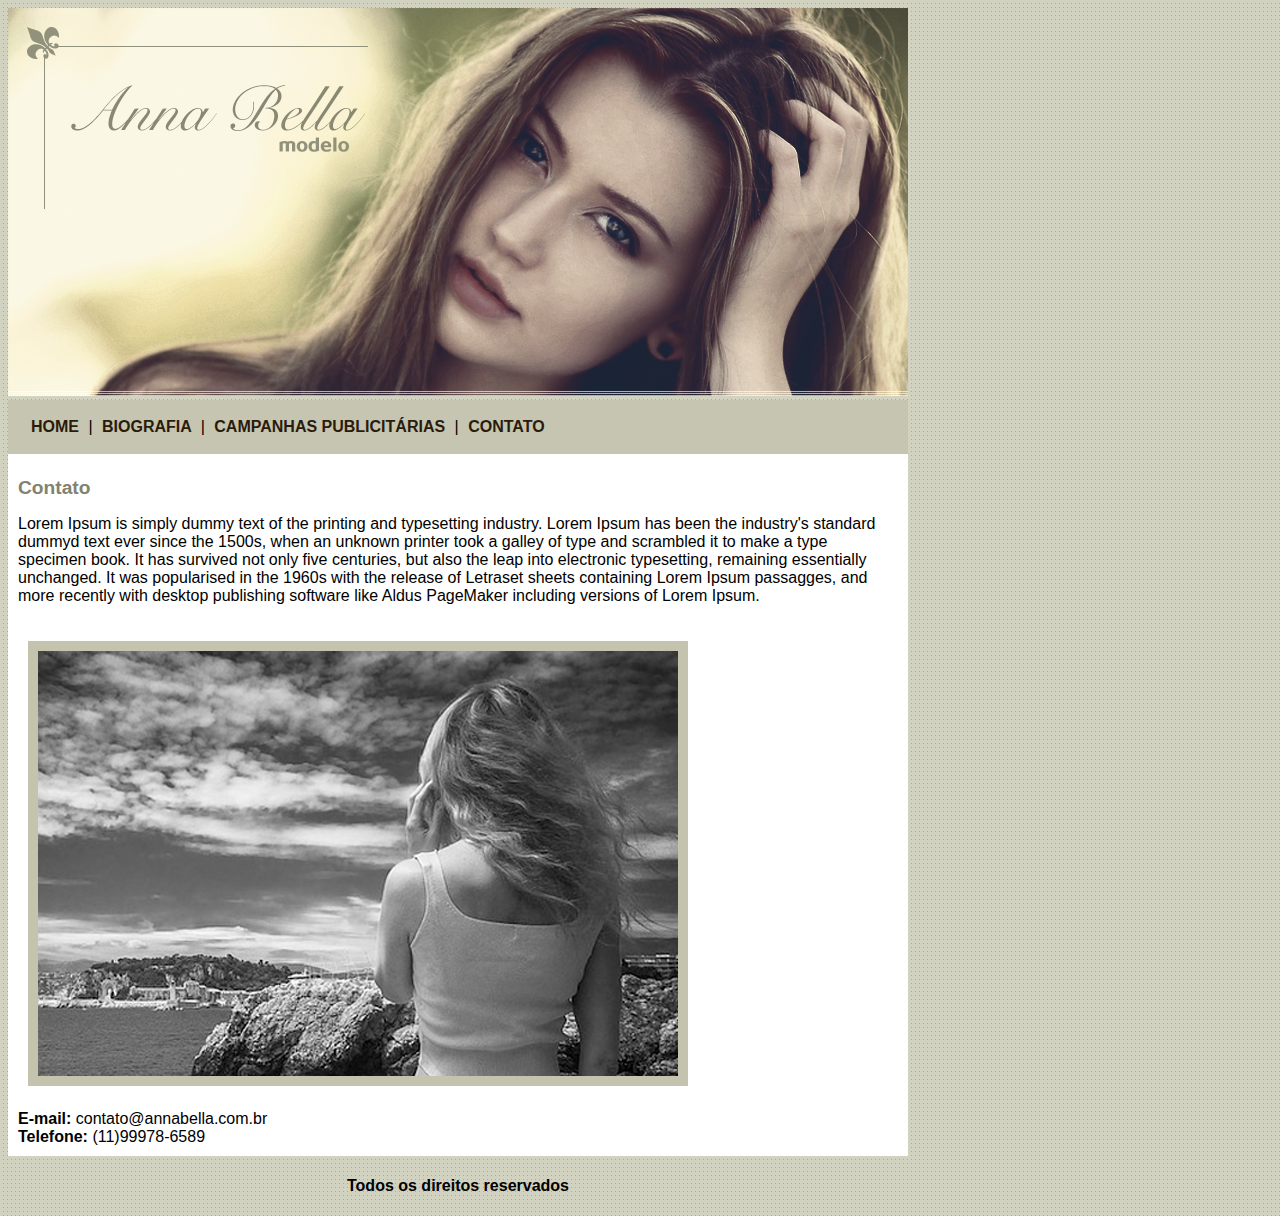
<file: Projeto Web 2_html5-css3/contato.html>
<!DOCTYPE html>
<html>
<head>
	<meta charset="utf-8">
	<meta name="viewport" content="width=device-width, initial-scale=1">
	<title>home</title>
	<link rel="stylesheet" type="text/css" href="style.css">
</head>
<body>
	<div id="principal">
		<div>
			<img src="img/capa.png">
		</div>
		<div id="home">	
			<a href="index.html"><span class="posicao"> HOME  </span></a>  |
			<a href="biografia.html"><span class="posicao">	BIOGRAFIA  </span></a> |
			<a href="campanhaspublicitarias.html"><span class="posicao">	CAMPANHAS PUBLICITÁRIAS </span></a> |
			<a href="#"><span class="posicao">	CONTATO </span></a>		
		</div>
		<div class="paragrafo1 ">
			<div class="espaco1">
				<h1 class="titulo1">Contato</h1>
				
				<p >
					Lorem Ipsum is simply dummy text of the printing and typesetting industry. Lorem Ipsum has been the industry's standard dummyd text ever since the 1500s, when an unknown printer took a galley of type and scrambled it to make a type specimen book. It has survived not only five centuries, but also the leap into electronic typesetting, remaining essentially unchanged. It was popularised in the 1960s with the release of Letraset sheets containing Lorem Ipsum passagges, and more recently with desktop publishing software like Aldus PageMaker including versions of Lorem Ipsum.
				</p>
				<img src="img/foto1.png" class="img2">
				<div>
					<strong>E-mail:</strong> contato@annabella.com.br<br>
					<strong>Telefone:</strong> (11)99978-6589
				</div>
				
			</div>
		</div>
		<div id="rodape">
			<h4>Todos os direitos reservados</h4>
		</div>
	</div>	
</body>
</html>
</file>
<file: style.css>
/* Definindo uma configuração GERAL para o corpo da pagina*/
body, html{ 
    height: 100%; /* Para definir a altura da area do conteúdo, não inclui margem ne padding. Se não define a alura do elemento PAI , ele não vai ter nenhuma referencia pra calcular porcentagem. 
    - PORCENTAGEM : pega 100% da tela disponivel.  e precisa ter uma referencia, 100% e, relação a quem ? 
    - vh - altuta do viw port . não precisa  (Ele pega da tela, da parte da tela branca do navegador.) 
    */
    margin: 0; /* Define a margem externa do conteúdo  */
    font-size: 16px; /* Indica o tamano da letra(fonte) */
    font-family: Cambria, Cochin, Georgia, Times, 'Times New Roman', serif; /* define a familia de fontes que será usada no texto.Quando uma falhar a outra irá funcionar. */
    font-weight: 400; /* Define quão negrito o text tem que ficar (100-900 - de 100 em 100) */
    line-height: 1.8em; /* Define o espaçamento entre as linhas de um text */
    color: #666; /* Cor da fonte */
    
}

/* DEfinindo padrão geral de TODAS as imagens */
.pimg1, .pimg2, .pimg3{
    position: relative; /* DEfine o posicionamento dos elementos na página. (Relative) A partir do fluxo natural da pagina. */
    background-color: green; /* Cor de fundo do espaço  */
    opacity: 0.70;  /*  */
    background-position: center; /*  */
    background-size: cover;/* Toma todo o espaço do local de onde a imagem está */
    background-repeat: no-repeat; /* DEfine se a iamgem deve ser repetida (no-repeat) -Não repita */
    background-attachment: fixed; /* DEfine se a imagem de fundo rola ou não a tela */
    /* fixed = Parallax
        scroll = normal */
}


/* Definindo padrão de forma individual de cada imagem */
.pimg1{
    background-image: url('../img/4.png'); /* Seleciona uma imagem de fundo */
    min-height: 100%; /* Define a altura minima de um elemento */
}

.pimg2{ 
    background-image: url('../img/2.png');
    min-height: 400px;   /* Possibilita p espaçamento sem ter nenhuma informação, O espaçamento que vai mostrar o parallax, por exemplo.*/
}

.pimg3{ 
    background-image: url('../img/3.png');
    min-height: 400px; 
}

/* SECTION */
/* Definindo o corpo onde as section ficarão.  */
.section{ /* Define uma seção no documento */
    text-align: center ; /* Alinhando o texto de forma central da pagina */
    padding: 50px 80px;/* Espaçamento interno "50px" Topo e Final | Espaçamento interno Lateral "80px" esquerda e direita */
}

.section-light{ 
    background-color: #f4f4f4; 
    color: #666;
}

.section-dark{ 
    background-color: #282e34; 
    color: #ddd; 
}

/* TEXT */
.ptext{ /* Formatando os texto da pagina */
    position: absolute; /* Define uma posição para o conteudo  */
    top: 50%; 
    width: 100%; 
    text-align: center;
    color: #000; 
    font-size: 27px; /* Define o tamanho da fonte */
    letter-spacing: 8px; /* Define o espáçamento entre cada letra da palavra ou texto */ 
    text-transform: uppercase; /* Deixou com letra maiuscula */ /*  */
}

.ptext .border {
    background-color: #111; /* Definiu a cor de fundo do text da classe border */
    color: #FFF; /* Definiu o fundo do texto que está dentro da borda */
    padding: 20px; /* Espaçamento interno do texto da border */
}

.ptext .border.trans{ /*  */
    background-color: transparent; /* Deixou esse backgrouns transparente */
}

/* Entender melhor como funciona essa parte */
@media(max-width:568px){ /*  */
    .pimg1, .pimg2, .pimg3{ /*  */
        background-attachment: scroll; /*  */
    }
}
</file>
<file: Projeto Web 2_html5-css3/style.css>
body{
	background: #d2d2c1 url(img/fundo.png);
	font: 16px Bradley Hand, cursive, sans-serif;
}
#principal{
	width: 900px;
}
#home{
	background-color: #c5c5b2;
	padding: 18px;
	width: 0 50px;

}
a{
	text-decoration: none;
	font-weight: bold;
	padding: 5px ;
	color: #2A1B0A;
}
.paragrafo1{
	background: white;

}
#rodape{
	text-align: center;
	margin: 20px;
}


h1{
	color: #828271;
	font-size: 1.2em;
}
.espaco1{
	
	padding: 10px;
}
.img2{
	margin: 20px 10px;
	border: solid 10px #c3c3ae;
	padding: 0 0 0 0;



}
/*900 388*/
</file>
<file: Projeto Web 3_html5-css3/css/style.css>
/* Limpar formatações padrões */
/* O " * " quer dizer tudo,   */
* {
    margin: 0;
    padding: 0;
}
body{
    font-size: 1em; /* Tamanha fonte */
    font-family: 'Trebuchet MS', 'Lucida Sans Unicode', 'Lucida Grande', 'Lucida Sans', Arial, sans-serif; /* Quais fontes disponiveis */
    background: #e6e6e6; /* Cor de fundo do corpo da pagina */
}

/* 
+++ Layout +++
*/
#area-cabecalho{
    background-color: #f7b600; /* Cor de fundo do cabeçalho */
    padding: 15px; /* Espaçamento interno, em relação a area do cabeçalho */
    text-align: center; /* centralizando texto */
}
#area-logo, #area-menu{
    padding: 10px; /* (#area-logo, Definindo um espaço entre area do LOGO e area MENU) (#area-menu, Definindo um espaço entre a area MENU e logo) */
}
#area-principal{ 
    /* Area das postagens */
   /* background: white;  Definindo a cor de fundo da area principal (postagens) */
    width: 920px; /* Deixando essa area de postagens fixa */
    margin: 0 auto; /* (0)Margem superior e inferior (auto)Margem laterais deixa o conteúdo centralizado pq as laterais foram definidas como automaticas */
    padding: 15px;    /* Definindo espaçamento entre cabeçalho e menu */
}
/* background nas area para facilitar a visualização */

/*#area-postagens, #area-lateral{
    background: orange; 
     Para teste e visualizar o fundo */

#area-postagens{
    width: 660px; /* definindo largura q as postagens vão aparecer */
    float: left; /* Para qe a area de postagens fique a esquerda */
}
#area-lateral{
    width: 240px; /* definindo largura do menu lateral */
    float: right; /* Para qe a area de menu lateral fique a direita */
}
.postagem-individual{
    padding: 20px;  /*  */
    margin-bottom: 20px; /*  */
    background: white; /*  */
}

.conteudo-lateral{
    background: white;
    padding: 10px;
    margin-bottom: 10px;
    list-style: none;
}
#rodape{ 
    clear: both; /* O rodape acabou ficando em baixo do menu lateral tbm, devido ao float, nesse caso, será utilizado o clear e both , para remover o fluxo dos elementos flutuantes (Postagem e barra lateral) */
    text-align: center; /* Centralizar texto do rodape */
    padding: 15px; /*Espaçamento interno do Rodape */
    background: #CCC;  /* Cor de fundo do rodape */
}

.postagem-lateral{
    font-size: 0.8em;
    padding: 5px;
    border-bottom: 1px dotted #CCC;
}
/* 
+++ Formatação do menu, apenas para separar os conteúdos +++
*/

a{
    text-decoration: none/* Para que todos os links percam seu efeito decorado/formatação, traço a baixo tp texto  */;
}

 a:link,  a:visited{ /* Formatação padrão para todos os links, regra geral  */
    color: #f7b600; /* Para cor do texto ficar laranja */
    ; /* Para que o link(texto) fique branco ,  */
    
}
 a:hover{ /* Formatação padrão para todos os links, regra geral */
    text-decoration: underline;
}


#area-cabecalho a:link, #area-cabecalho a:visited{ /* Estou usando #area-cabecalho para cada um desses links para que ele entenda que essa formatação deve ser feita apenas na area de cabeçalho */
    color: #FFF; /* Para que o link(texto) fique branco ,  */
     padding: 8px 12px; /* (8px) Espaçamento superior e inferior (12px)laterais */
}
#area-cabecalho a:hover{
    color: #f7b600; /* Para cor do texto ficar laranja */
    background: #FFF; /* Para o hover ficar branco qnd o mouse passar por cima */
    text-decoration: none;
}

/* 
+++ Formatação geral +++
*/
h1{
    color: #4e4e4e; /* Cor da fonte do logo */
    font-size: 2.5em; /* Tamanho da fonte do logo */
}
h2{ /* Formantando titulo da postagem */
    color: #f7b600; /*Cor do texto */
}
h3{ /* Formantando titulo da postagem */
    color: #565656; /*Cor do texto */
    background: #CCC;
    padding: 5px;
}
.branco{
    color: white;/* Deixando só um nome do logo p/ ficar em branco */
}
.data-postagem{
    font-size: 0.8em;/*(0.8em)pq acima estamos utilizando 1em, tamanho fonte*/
    border-bottom: 1px solid #f4f4f4 ;/* Borda pra deixar mais elegante */
    padding-bottom: 10px;/* Espalamento inferior*/
    margin-bottom: 10px;/* Margem inferior */
    display: block; /* Para fazer ele ocupar todo seu espaço como comportamento de bloco. */
}
/*  */
</file>
<file: Projeto Web 5_html5-puro/style.css>
*{
    padding: 0;
    margin: 0;
    box-sizing: border-box;
}

section{
    width: 100%;
    height: 280px;
    
    text-align: center;
    padding: 30px 4%;
    font-family:'Trebuchet MS', 'Lucida Sans Unicode', 'Lucida Grande', 'Lucida Sans', Arial, sans-serif;
   color: rgb(20, 20, 20); 
   background: linear-gradient(90deg, rgba(0,56,10,1) 0%, rgba(171,196,176,1) 100%, rgba(0,212,255,1) 100%);
    background-position: center;
    background-size: cover;
    background-repeat: no-repeat; 
    background-attachment: fixed;
    /* background: linear-gradient(); */
    
}
section h1{
    margin-bottom: 20px;
    padding: 20px;
}

section p{
    text-align: center;
    width: auto;

}
section:nth-of-type(1){
    background-image: url("img2.jpg");
}
section:nth-of-type(3){
    background-image: url("img1.png");
}
section:nth-of-type(5){
    background-image: url("22natureza.png");
}
section:nth-of-type(7){
    background-image: url("img4.jpg");
}
</file>
